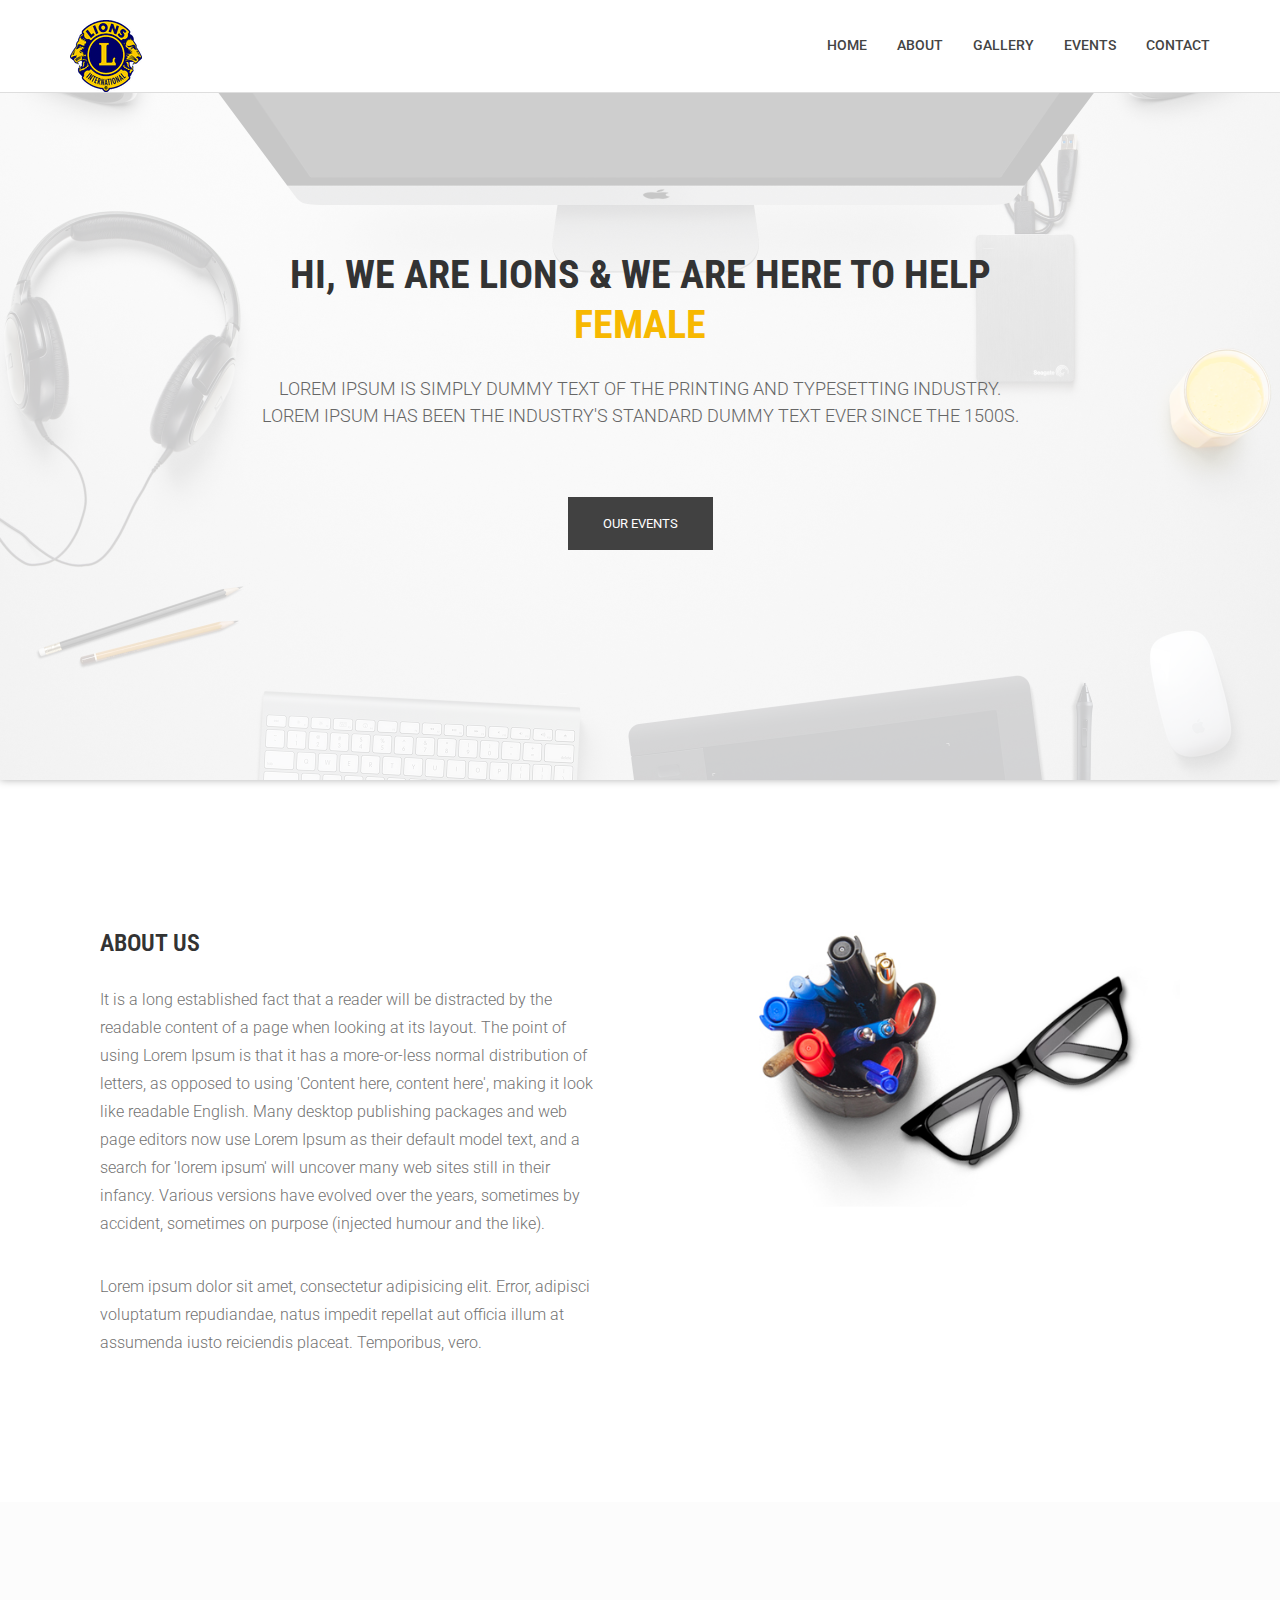
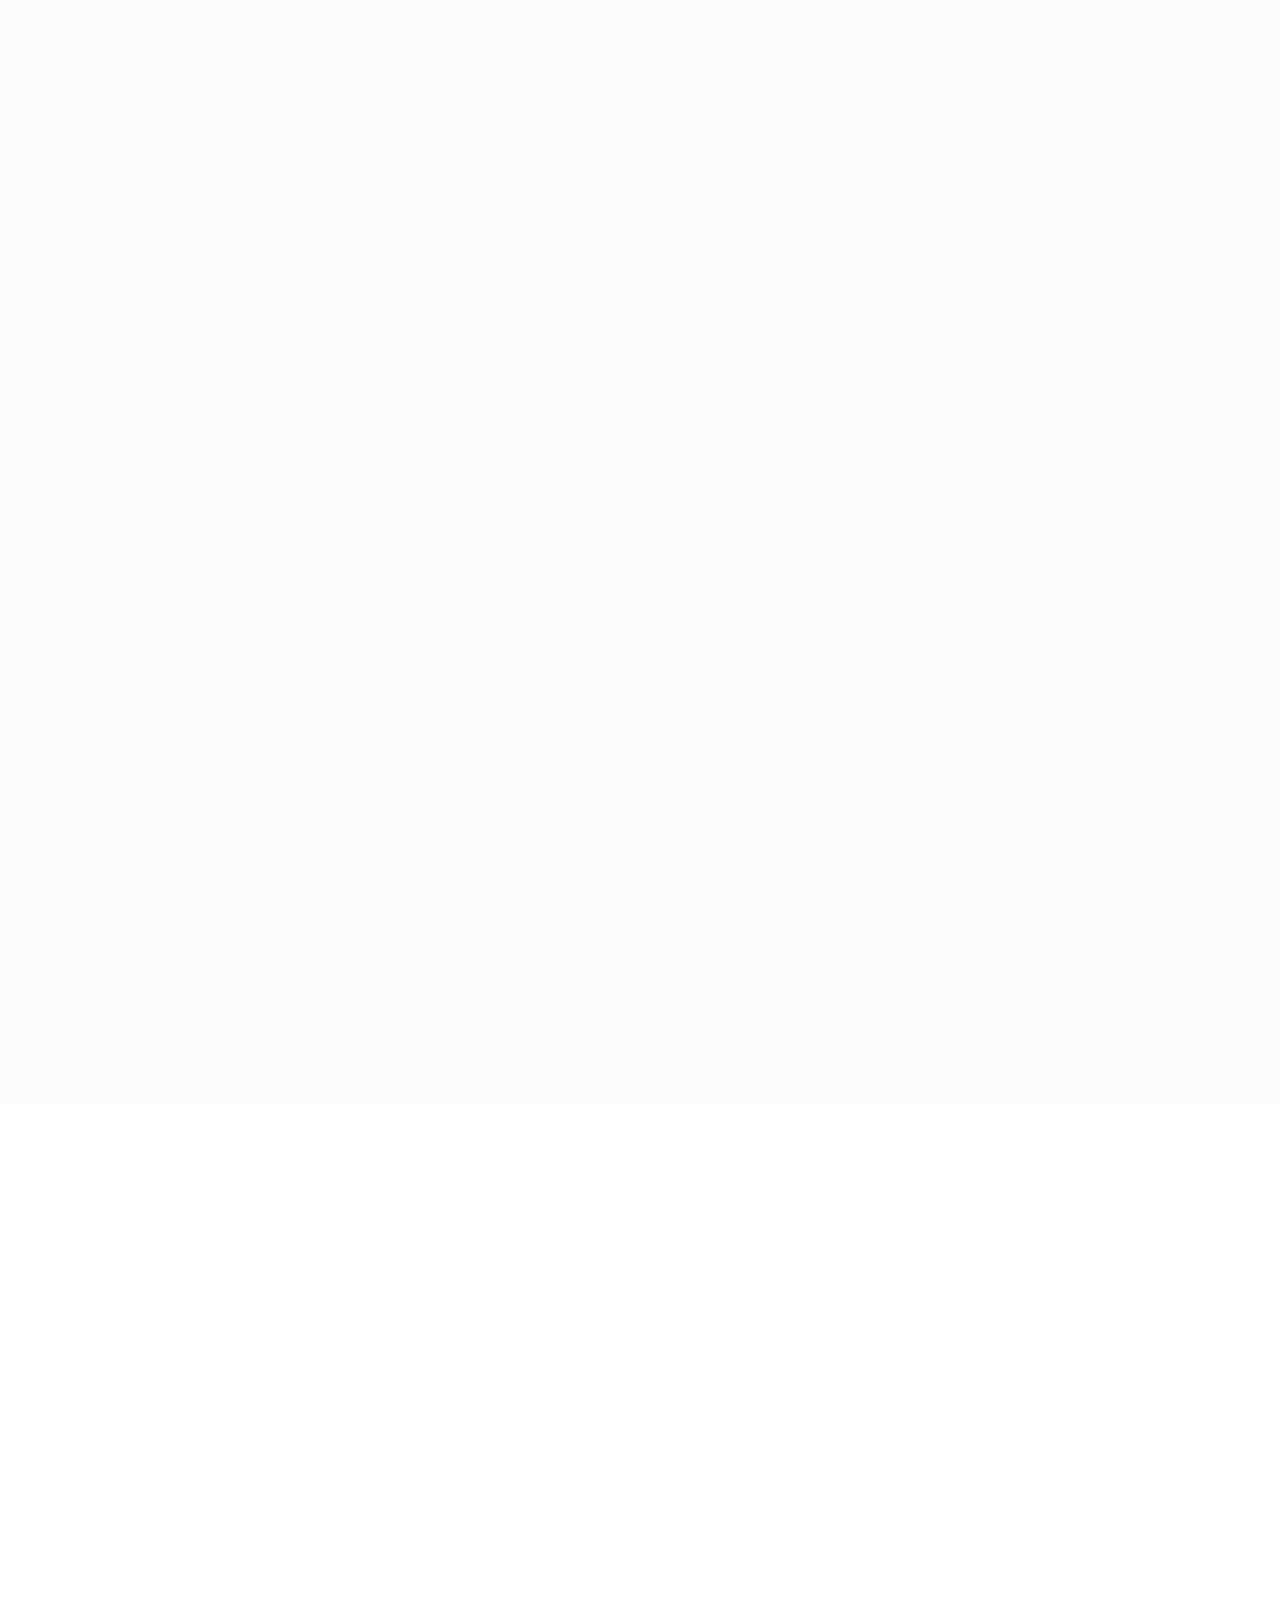
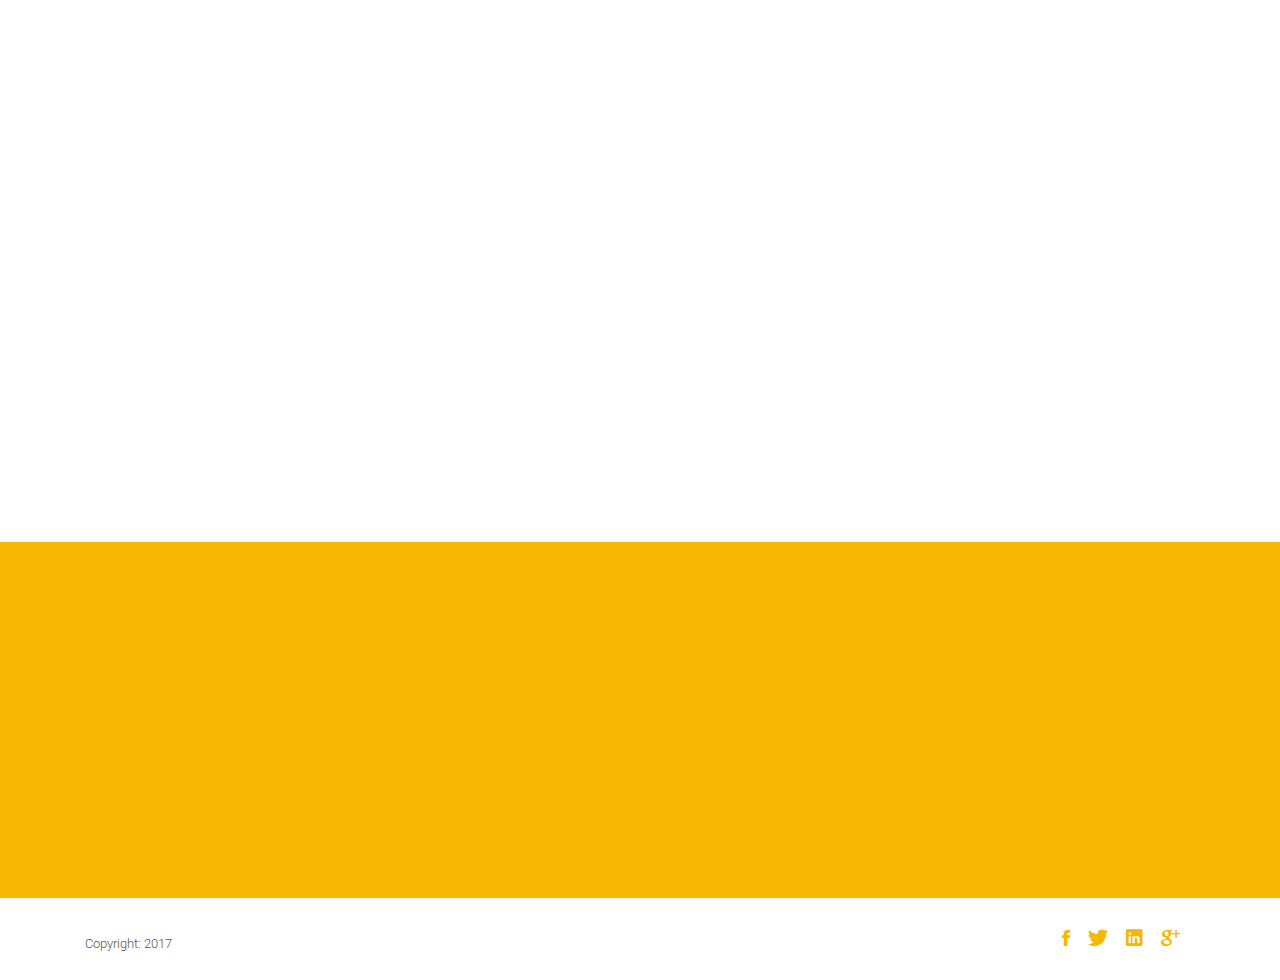
<file: index.html>
<!DOCTYPE html>
<html class="no-js">
<head>
	<!-- Basic Page Needs
	================================================== -->
	<meta charset="utf-8">
	<meta http-equiv="Content-Type" content="text/html; charset=utf-8">
	<link rel="icon" type="image/png" href="">
	<title>Lions International</title>
	<meta name="description" content="">
	<meta name="keywords" content="">
	<meta name="author" content="">
	<!-- Mobile Specific Metas
	================================================== -->
	<meta name="format-detection" content="telephone=no">
	<meta name="viewport" content="width=device-width, initial-scale=1">
	
	<!-- Template CSS Files
	================================================== -->
	<!-- Twitter Bootstrs CSS -->
	<link rel="stylesheet" href="css/bootstrap.min.css">
	<!-- Ionicons Fonts Css -->
	<link rel="stylesheet" href="css/ionicons.min.css">
	<!-- animate css -->
	<link rel="stylesheet" href="css/animate.css">
	<!-- Hero area slider css-->
	<link rel="stylesheet" href="css/slider.css">
	<!-- owl craousel css -->
	<link rel="stylesheet" href="css/owl.carousel.css">
	<link rel="stylesheet" href="css/owl.theme.css">
	<link rel="stylesheet" href="css/jquery.fancybox.css">
	<!-- template main css file -->
	<link rel="stylesheet" href="css/main.css">
	<!-- responsive css -->
	<link rel="stylesheet" href="css/responsive.css">


</head>
<body>
<!--
==================================================
Header Section Start
================================================== -->
<header id="top-bar" class="navbar-fixed-top animated-header">
	<div class="container">
		<div class="navbar-header">
			<!-- responsive nav button -->
			<button type="button" class="navbar-toggle" data-toggle="collapse" data-target=".navbar-collapse">
				<span class="sr-only">Toggle navigation</span>
				<span class="icon-bar"></span>
				<span class="icon-bar"></span>
				<span class="icon-bar"></span>
			</button>
			<!-- /responsive nav button -->
			
			<!-- logo -->
			<div class="navbar-brand">
				<a href="index.html">
					<img src="images/logo.png" alt="">
				</a>
			</div>
			<!-- /logo -->
		</div>
		<!-- main menu -->
		<nav class="collapse navbar-collapse navbar-right" role="navigation">
			<div class="main-menu">
				<ul class="nav navbar-nav navbar-right">
					<li>
						<a href="index.html">Home</a>
					</li>
					<li><a href="about.html">About</a></li>
					<li><a href="gallery.html">Gallery</a></li>
					<li><a href="event-details.html">Events</a></li>
					<li><a href="contact.html">Contact</a></li>
				</ul>
			</div>
		</nav>
		<!-- /main nav -->
	</div>
</header>

<!--
==================================================
Slider Section Start
================================================== -->
<section id="hero-area">
	<div class="container">
		<div class="row">
			<div class="col-md-12 text-center">
				<div class="block wow fadeInUp" data-wow-delay=".3s">
					
					<!-- Slider -->
					<section class="cd-intro">
						<h1 class="wow fadeInUp animated cd-headline slide" data-wow-delay=".4s">
							<span>HI, WE ARE LIONS & WE ARE HERE TO HELP</span><br>
							<span class="cd-words-wrapper">
                                    <b class="is-visible">FEMALE</b>
                                    <b>CHILD</b>
                                    <b>MAN</b>
                                </span>
						</h1>
					</section> <!-- cd-intro -->
					<!-- /.slider -->
					<h2 class="wow fadeInUp animated" data-wow-delay=".6s">
						Lorem Ipsum is simply dummy text of the printing and typesetting industry.<br>Lorem Ipsum has
						been the industry's standard dummy text ever since the 1500s.
					</h2>
					<a class="btn-lines dark light wow fadeInUp animated smooth-scroll btn btn-default btn-green"
					   data-wow-delay=".9s" href="#works" data-section="#works">OUR EVENTS</a>
				</div>
			</div>
		</div>
	</div>
</section><!--/#main-slider-->
<!--
==================================================
Slider Section Start
================================================== -->
<section id="about">
	<div class="container">
		<div class="row">
			<div class="col-md-6 col-sm-6">
				<div class="block wow fadeInLeft" data-wow-delay=".3s" data-wow-duration="500ms">
					<h2>
						ABOUT US
					</h2>
					<p>
						It is a long established fact that a reader will be distracted by the readable content of a page
						when looking at its layout. The point of using Lorem Ipsum is that it has a more-or-less normal
						distribution of letters, as opposed to using 'Content here, content here', making it look like
						readable English. Many desktop publishing packages and web page editors now use Lorem Ipsum as
						their default model text, and a search for 'lorem ipsum' will uncover many web sites still in
						their infancy. Various versions have evolved over the years, sometimes by accident, sometimes on
						purpose (injected humour and the like).
					</p>
					<p>
						Lorem ipsum dolor sit amet, consectetur adipisicing elit. Error, adipisci voluptatum
						repudiandae, natus impedit repellat aut officia illum at assumenda iusto reiciendis placeat.
						Temporibus, vero.
					</p>
				</div>
			
			</div>
			<div class="col-md-6 col-sm-6">
				<div class="block wow fadeInRight" data-wow-delay=".3s" data-wow-duration="500ms">
					<img src="images/about/about.jpg" alt="">
				</div>
			</div>
		</div>
	</div>
</section> <!-- /#about -->
<!--
==================================================
Event Section Start
================================================== -->
<section id="works" class="works">
	<div class="container">
		<div class="section-heading">
			<h1 class="title wow fadeInDown" data-wow-delay=".3s">Latest Events</h1>
			<p class="wow fadeInDown" data-wow-delay=".5s">
				Aliquam lobortis. Maecenas vestibulum mollis diam. Pellentesque auctor neque nec urna. Nulla sit amet
				est. Aenean posuere <br> tortor sed cursus feugiat, nunc augue blandit nunc, eu sollicitudin urna dolor
				sagittis lacus.
			</p>
		</div>
		<div class="row">
			<div class="col-sm-4 col-xs-12">
				<figure class="wow fadeInLeft animated portfolio-item" data-wow-duration="500ms" data-wow-delay="0ms">
					<div class="img-wrapper">
						<img src="images/portfolio/item-1.jpg" class="img-responsive" alt="this is a title">
						<div class="overlay">
							<div class="buttons">
								<a target="_blank" href="single-recentEvent.html">Details</a>
							</div>
						</div>
					</div>
					<figcaption>
						<h4>
							<a href="#">
								Dew Drop
							</a>
						</h4>
						<p>
							Redesigne UI Concept
						</p>
					</figcaption>
				</figure>
			</div>
			<div class="col-sm-4 col-xs-12">
				<figure class="wow fadeInLeft animated" data-wow-duration="500ms" data-wow-delay="300ms">
					<div class="img-wrapper">
						<img src="images/portfolio/item-2.jpg" class="img-responsive" alt="this is a title">
						<div class="overlay">
							<div class="buttons">
								<a target="_blank" href="single-recentEvent.html">Details</a>
							</div>
						</div>
					</div>
					<figcaption>
						<h4>
							<a href="#">
								Bottle Mockup
							</a>
						</h4>
						<p>
							Lorem ipsum dolor sit.
						</p>
					</figcaption>
				</figure>
			</div>
			<div class="col-sm-4 col-xs-12">
				<figure class="wow fadeInLeft animated" data-wow-duration="500ms" data-wow-delay="300ms">
					<div class="img-wrapper">
						<img src="images/portfolio/item-3.jpg" class="img-responsive" alt="">
						<div class="overlay">
							<div class="buttons">
								<a target="_blank" href="single-recentEvent.html">Details</a>
							</div>
						</div>
					</div>
					<figcaption>
						<h4>
							<a href="#">
								Table Design
							</a>
						</h4>
						<p>
							Lorem ipsum dolor sit amet.
						</p>
					</figcaption>
				</figure>
			</div>
			<div class="col-sm-4 col-xs-12">
				<figure class="wow fadeInLeft animated" data-wow-duration="500ms" data-wow-delay="600ms">
					<div class="img-wrapper">
						<img src="images/portfolio/item-4.jpg" class="img-responsive" alt="">
						<div class="overlay">
							<div class="buttons">
								<a target="_blank" href="single-recentEvent.html">Details</a>
							</div>
						</div>
					</div>
					<figcaption>
						<h4>
							<a href="#">
								Make Up elements
							</a>
						</h4>
						<p>
							Lorem ipsum dolor.
						</p>
					</figcaption>
				</figure>
			</div>
			<div class="col-sm-4 col-xs-12">
				<figure class="wow fadeInLeft animated" data-wow-duration="500ms" data-wow-delay="900ms">
					<div class="img-wrapper">
						<img src="images/portfolio/item-5.jpg" class="img-responsive" alt="">
						<div class="overlay">
							<div class="buttons">
								<a target="_blank" href="single-recentEvent.html">Details</a>
							</div>
						</div>
					</div>
					<figcaption>
						<h4>
							<a href="#">
								Shoping Bag Concept
							</a>
						</h4>
						<p>
							Lorem ipsum dolor.
						</p>
					</figcaption>
				</figure>
			</div>
			<div class="col-sm-4 col-xs-12">
				<figure class="wow fadeInLeft animated" data-wow-duration="500ms" data-wow-delay="1200ms">
					<div class="img-wrapper">
						<img src="images/portfolio/item-6.jpg" class="img-responsive" alt="">
						<div class="overlay">
							<div class="buttons">
								<a target="_blank" href="single-recentEvent.html">Details</a>
							</div>
						</div>
					</div>
					<figcaption>
						<h4>
							<a href="#">
								Caramel Bottle
							</a>
						</h4>
						<p>
							Lorem ipsum dolor.
						</p>
					</figcaption>
				</figure>
			</div>
		</div>
	</div>
</section> <!-- #works -->
<!--
==================================================
Portfolio Section Start
================================================== -->
<section id="feature">
	<div class="container">
		<div class="section-heading">
			<h1 class="title wow fadeInDown" data-wow-delay=".3s">Our Gallery</h1>
			<p class="wow fadeInDown" data-wow-delay=".5s">
				Lorem ipsum dolor sit amet, consectetur adipisicing elit. Sed,<br> quasi dolores numquam dolor vero ex,
				tempora commodi repellendus quod laborum.
			</p>
		</div>
		<div class="row">
			<div class="col-sm-4 col-xs-12">
				<figure class="wow fadeInLeft animated portfolio-item" data-wow-duration="500ms" data-wow-delay="0ms">
					<div class="img-wrapper">
						<img src="images/portfolio/item-1.jpg" class="img-responsive" alt="this is a title">
						<div class="overlay">
							<div class="buttons">
								<a rel="gallery" class="fancybox" href="images/portfolio/item-4.jpg">Demo</a>
							</div>
						</div>
					</div>
				</figure>
			</div>
			<div class="col-sm-4 col-xs-12">
				<figure class="wow fadeInLeft animated" data-wow-duration="500ms" data-wow-delay="300ms">
					<div class="img-wrapper">
						<img src="images/portfolio/item-2.jpg" class="img-responsive" alt="this is a title">
						<div class="overlay">
							<div class="buttons">
								<a rel="gallery" class="fancybox" href="images/portfolio/item-4.jpg">Demo</a>
							</div>
						</div>
					</div>
				</figure>
			</div>
			<div class="col-sm-4 col-xs-12">
				<figure class="wow fadeInLeft animated" data-wow-duration="500ms" data-wow-delay="300ms">
					<div class="img-wrapper">
						<img src="images/portfolio/item-3.jpg" class="img-responsive" alt="">
						<div class="overlay">
							<div class="buttons">
								<a rel="gallery" class="fancybox" href="images/portfolio/item-4.jpg">Demo</a>
							</div>
						</div>
					</div>
				</figure>
			</div>
			<div class="col-sm-4 col-xs-12">
				<figure class="wow fadeInLeft animated" data-wow-duration="500ms" data-wow-delay="600ms">
					<div class="img-wrapper">
						<img src="images/portfolio/item-4.jpg" class="img-responsive" alt="">
						<div class="overlay">
							<div class="buttons">
								<a rel="gallery" class="fancybox" href="images/portfolio/item-4.jpg">Demo</a>
							</div>
						</div>
					</div>
				</figure>
			</div>
			<div class="col-sm-4 col-xs-12">
				<figure class="wow fadeInLeft animated" data-wow-duration="500ms" data-wow-delay="900ms">
					<div class="img-wrapper">
						<img src="images/portfolio/item-5.jpg" class="img-responsive" alt="">
						<div class="overlay">
							<div class="buttons">
								<a rel="gallery" class="fancybox" href="images/portfolio/item-4.jpg">Demo</a>
							</div>
						</div>
					</div>
				</figure>
			</div>
			<div class="col-sm-4 col-xs-12">
				<figure class="wow fadeInLeft animated" data-wow-duration="500ms" data-wow-delay="1200ms">
					<div class="img-wrapper">
						<img src="images/portfolio/item-6.jpg" class="img-responsive" alt="">
						<div class="overlay">
							<div class="buttons">
								<a rel="gallery" class="fancybox" href="images/portfolio/item-4.jpg">Demo</a>
							</div>
						</div>
					</div>
				</figure>
			</div>
		</div>
	</div>
</section> <!-- /#feature -->

<!--
==================================================
Call To Action Section Start
================================================== -->
<section id="call-to-action">
	<div class="container">
		<div class="row">
			<div class="col-md-12">
				<div class="block">
					<h2 class="title wow fadeInDown" data-wow-delay=".3s" data-wow-duration="500ms">NEED HELP ?</h1>
						<p class="wow fadeInDown" data-wow-delay=".5s" data-wow-duration="500ms">Lorem ipsum dolor sit
							amet, consectetur adipisicing elit. Nobis,<br>possimus commodi, fugiat magnam temporibus
							vero magni recusandae? Dolore, maxime praesentium.</p>
						<a href="contact.html" class="btn btn-default btn-contact wow fadeInDown" data-wow-delay=".7s"
						   data-wow-duration="500ms">Contact With Us</a>
				</div>
			</div>
		
		</div>
	</div>
</section>
<!--
==================================================
Footer Section Start
================================================== -->
<footer id="footer">
	<div class="container">
		<div class="col-md-8">
			<p class="copyright">Copyright: <span>2017</span></p>
		</div>
		<div class="col-md-4">
			<!-- Social Media -->
			<ul class="social">
				<li>
					<a href="" class="Facebook">
						<i class="ion-social-facebook"></i>
					</a>
				</li>
				<li>
					<a href="" class="Twitter">
						<i class="ion-social-twitter"></i>
					</a>
				</li>
				<li>
					<a href="#" class="Linkedin">
						<i class="ion-social-linkedin"></i>
					</a>
				</li>
				<li>
					<a href="" class="Google Plus">
						<i class="ion-social-googleplus"></i>
					</a>
				</li>
			</ul>
		</div>
	</div>
</footer> <!-- /#footer -->

<!-- Template Javascript Files
   ================================================== -->
<!-- modernizr js -->
<script src="js/vendor/modernizr-2.6.2.min.js"></script>
<!-- jquery -->
<script src="//ajax.googleapis.com/ajax/libs/jquery/1.10.2/jquery.min.js"></script>
<!-- owl carouserl js -->
<script src="js/owl.carousel.min.js"></script>
<!-- bootstrap js -->

<script src="js/bootstrap.min.js"></script>
<!-- wow js -->
<script src="js/wow.min.js"></script>
<!-- slider js -->
<script src="js/slider.js"></script>
<script src="js/jquery.fancybox.js"></script>
<!-- template main js -->
<script src="js/main.js"></script>
</body>
</html>
</file>
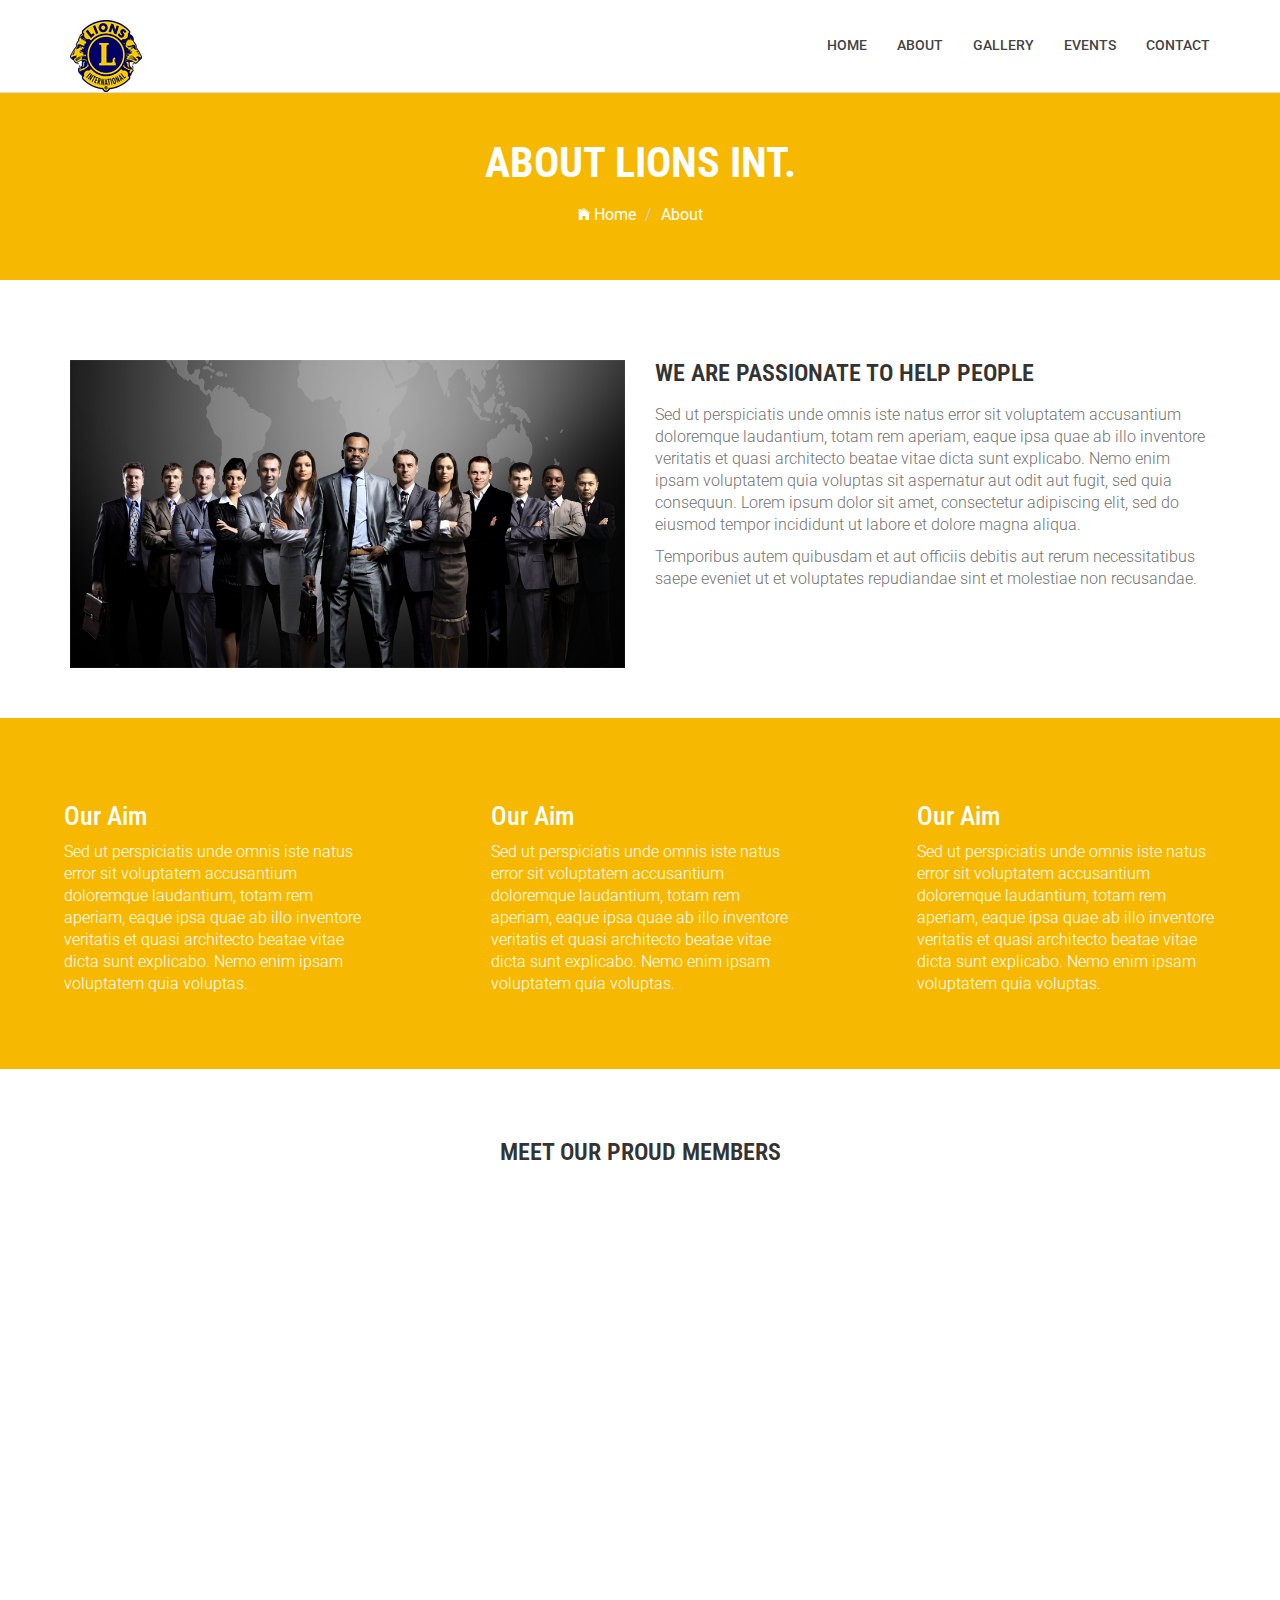
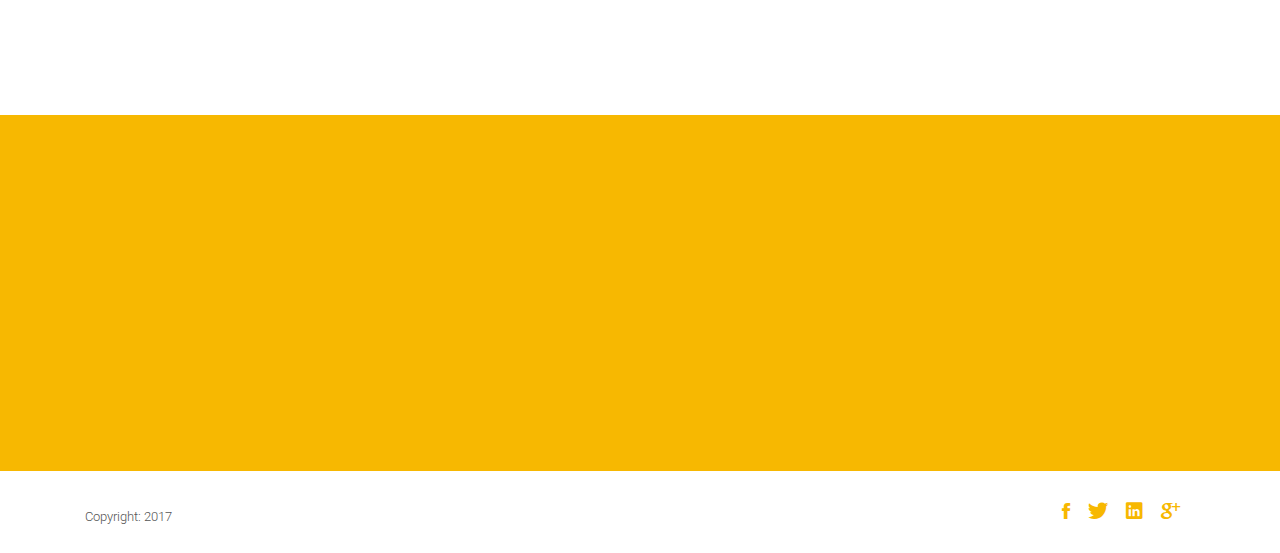
<file: about.html>
<!DOCTYPE html>
<html class="no-js">
<head>
	<!-- Basic Page Needs
	 ================================================== -->
	<meta charset="utf-8">
	<meta http-equiv="Content-Type" content="text/html; charset=utf-8">
	<link rel="icon" type="image/png" href="images/favicon.png">
	<title>Lions International</title>
	<meta name="description" content="">
	<meta name="keywords" content="">
	<meta name="author" content="">
	<!-- Mobile Specific Metas
	================================================== -->
	<meta name="format-detection" content="telephone=no">
	<meta name="viewport" content="width=device-width, initial-scale=1">
	
	<!-- Template CSS Files
	================================================== -->
	<!-- Twitter Bootstrs CSS -->
	<link rel="stylesheet" href="css/bootstrap.min.css">
	<!-- Ionicons Fonts Css -->
	<link rel="stylesheet" href="css/ionicons.min.css">
	<!-- animate css -->
	<link rel="stylesheet" href="css/animate.css">
	<!-- Hero area slider css-->
	<link rel="stylesheet" href="css/slider.css">
	<!-- owl craousel css -->
	<link rel="stylesheet" href="css/owl.carousel.css">
	<link rel="stylesheet" href="css/owl.theme.css">
	<link rel="stylesheet" href="css/jquery.fancybox.css">
	<!-- template main css file -->
	<link rel="stylesheet" href="css/main.css">
	<!-- responsive css -->
	<link rel="stylesheet" href="css/responsive.css">

</head>
<body>
<!--
==================================================
Header Section Start
================================================== -->

<header id="top-bar" class="navbar-fixed-top animated-header">
	<div class="container">
		<div class="navbar-header">
			<!-- responsive nav button -->
			<button type="button" class="navbar-toggle" data-toggle="collapse" data-target=".navbar-collapse">
				<span class="sr-only">Toggle navigation</span>
				<span class="icon-bar"></span>
				<span class="icon-bar"></span>
				<span class="icon-bar"></span>
			</button>
			<!-- /responsive nav button -->
			
			<!-- logo -->
			<div class="navbar-brand">
				<a href="index.html">
					<img src="images/logo.png" alt="">
				</a>
			</div>
			<!-- /logo -->
		</div>
		<!-- main menu -->
		<nav class="collapse navbar-collapse navbar-right" role="navigation">
			<div class="main-menu">
				<ul class="nav navbar-nav navbar-right">
					<li>
						<a href="index.html">Home</a>
					</li>
					<li><a href="about.html">About</a></li>
					<li><a href="gallery.html">Gallery</a></li>
					<li><a href="event-details.html">Events</a></li>
					<li><a href="contact.html">Contact</a></li>
				</ul>
			</div>
		</nav>
		<!-- /main nav -->
	</div>
</header>


<!--
==================================================
	Global Page Section Start
================================================== -->
<section class="global-page-header">
	<div class="container">
		<div class="row">
			<div class="col-md-12">
				<div class="block">
					<h2>About Lions Int.</h2>
					<ol class="breadcrumb">
						<li>
							<a href="index.html">
								<i class="ion-ios-home"></i>
								Home
							</a>
						</li>
						<li class="active">About</li>
					</ol>
				</div>
			</div>
		</div>
	</div>
</section>

<!--
==================================================
	Company Description Section Start
================================================== -->
<section class="company-description">
	<div class="container">
		<div class="row">
			<div class="col-md-6 wow fadeInLeft" data-wow-delay=".3s">
				<img src="images/about/about-company.jpg" alt="" class="img-responsive">
			</div>
			<div class="col-md-6">
				<div class="block">
					<h3 class="subtitle wow fadeInUp" data-wow-delay=".3s" data-wow-duration="500ms">We are passionate
						to help people</h3>
					<p class="wow fadeInUp" data-wow-delay=".5s" data-wow-duration="500ms">
						Sed ut perspiciatis unde omnis iste natus error sit voluptatem accusantium doloremque
						laudantium, totam rem aperiam, eaque ipsa quae ab illo inventore veritatis et quasi architecto
						beatae vitae dicta sunt explicabo. Nemo enim ipsam voluptatem quia voluptas sit aspernatur aut
						odit aut fugit, sed quia consequun. Lorem ipsum dolor sit amet, consectetur adipiscing elit, sed
						do eiusmod tempor incididunt ut labore et dolore magna aliqua.
					</p>
					<p class="wow fadeInUp" data-wow-delay=".7s" data-wow-duration="500ms">
						Temporibus autem quibusdam et aut officiis debitis aut rerum necessitatibus saepe eveniet ut et
						voluptates repudiandae sint et molestiae non recusandae.
					</p>
				</div>
			</div>
		</div>
	</div>
</section>


<!--
==================================================
	Company Feature Section Start
================================================== -->
<section class="about-feature clearfix">
	<div class="container-fluid">
		<div class="row">
			<div class="block about-feature-1 wow fadeInDown" data-wow-duration="500ms" data-wow-delay=".3s">
				<h2>
					Our Aim
				</h2>
				<p>
					Sed ut perspiciatis unde omnis iste natus error sit voluptatem accusantium doloremque laudantium,
					totam rem aperiam, eaque ipsa quae ab illo inventore veritatis et quasi architecto beatae vitae
					dicta sunt explicabo. Nemo enim ipsam voluptatem quia voluptas.
				</p>
			</div>
			<div class="block about-feature-2 wow fadeInDown" data-wow-duration="500ms" data-wow-delay=".5s">
				<h2 class="item_title">
					Our Aim
				</h2>
				<p>
					Sed ut perspiciatis unde omnis iste natus error sit voluptatem accusantium doloremque laudantium,
					totam rem aperiam, eaque ipsa quae ab illo inventore veritatis et quasi architecto beatae vitae
					dicta sunt explicabo. Nemo enim ipsam voluptatem quia voluptas.
				</p>
			</div>
			<div class="block about-feature-3 wow fadeInDown" data-wow-duration="500ms" data-wow-delay=".7s">
				<h2 class="item_title">
					Our Aim
				</h2>
				<p>
					Sed ut perspiciatis unde omnis iste natus error sit voluptatem accusantium doloremque laudantium,
					totam rem aperiam, eaque ipsa quae ab illo inventore veritatis et quasi architecto beatae vitae
					dicta sunt explicabo. Nemo enim ipsam voluptatem quia voluptas.
				</p>
			</div>
		</div>
	</div>
</section>


<!--
==================================================
	Team Section Start
================================================== -->
<section id="team">
	<div class="container">
		<div class="row">
			<h2 class="subtitle text-center">Meet Our Proud Members</h2>
			<div class="col-md-3">
				<div class="team-member wow fadeInLeft" data-wow-duration="500ms" data-wow-delay=".3s">
					<div class="team-img">
						<img src="images/team/team-1.jpg" class="team-pic" alt="">
					</div>
					<h3 class="team_name">Jonathon Andrew</h3>
					<p class="team_designation">CEO, Project Manager</p>
					<p class="team_text">Lorem ipsum dolor sit amet, consectetur adipisicing elit, sed do eiusmod tempor
						incididunt ut labore et dolore </p>
					<p class="social-icons">
						<a href="#" class="facebook" target="_blank"><i class="ion-social-facebook-outline"></i></a>
						<a href="#" target="_blank"><i class="ion-social-twitter-outline"></i></a>
						<a href="#" target="_blank"><i class="ion-social-linkedin-outline"></i></a>
						<a href="#" target="_blank"><i class="ion-social-googleplus-outline"></i></a>
					</p>
				</div>
			</div>
			<div class="col-md-3">
				<div class="team-member wow fadeInLeft" data-wow-duration="500ms" data-wow-delay=".5s">
					<div class="team-img">
						<img src="images/team/team-2.jpg" class="team-pic" alt="">
					</div>
					<h3 class="team_name">Jesmin Martina</h3>
					<p class="team_designation">CEO, Project Manager</p>
					<p class="team_text">Lorem ipsum dolor sit amet, consectetur adipisicing elit, sed do eiusmod tempor
						incididunt ut labore et dolore .</p>
					<p class="social-icons">
						<a href="#" class="facebook" target="_blank"><i class="ion-social-facebook-outline"></i></a>
						<a href="#" target="_blank"><i class="ion-social-twitter-outline"></i></a>
						<a href="#" target="_blank"><i class="ion-social-linkedin-outline"></i></a>
						<a href="#" target="_blank"><i class="ion-social-googleplus-outline"></i></a>
					</p>
				</div>
			</div>
			<div class="col-md-3">
				<div class="team-member wow fadeInLeft" data-wow-duration="500ms" data-wow-delay=".7s">
					<div class="team-img">
						<img src="images/team/team-3.jpg" class="team-pic" alt="">
					</div>
					<h3 class="team_name">Deu John</h3>
					<p class="team_designation">CEO, Project Manager</p>
					<p class="team_text">Lorem ipsum dolor sit amet, consectetur adipisicing elit, sed do eiusmod tempor
						incididunt ut labore et dolore .</p>
					<p class="social-icons">
						<a href="#" class="facebook" target="_blank"><i class="ion-social-facebook-outline"></i></a>
						<a href="#" target="_blank"><i class="ion-social-twitter-outline"></i></a>
						<a href="#" target="_blank"><i class="ion-social-linkedin-outline"></i></a>
						<a href="#" target="_blank"><i class="ion-social-googleplus-outline"></i></a>
					</p>
				</div>
			</div>
			<div class="col-md-3">
				<div class="team-member wow fadeInLeft" data-wow-duration="500ms" data-wow-delay=".9s">
					<div class="team-img">
						<img src="images/team/team-4.jpg" class="team-pic" alt="">
					</div>
					<h3 class="team_name">Anderson Martin</h3>
					<p class="team_designation">CEO, Project Manager</p>
					<p class="team_text">Lorem ipsum dolor sit amet, consectetur adipisicing elit, sed do eiusmod tempor
						incididunt ut labore et dolore .</p>
					<p class="social-icons">
						<a href="#" class="facebook" target="_blank"><i class="ion-social-facebook-outline"></i></a>
						<a href="#" target="_blank"><i class="ion-social-twitter-outline"></i></a>
						<a href="#" target="_blank"><i class="ion-social-linkedin-outline"></i></a>
						<a href="#" target="_blank"><i class="ion-social-googleplus-outline"></i></a>
					</p>
				</div>
			</div>
		</div>
	</div>
</section>

<!--
  ==================================================
  Call To Action Section Start
  ================================================== -->
<section id="call-to-action">
	<div class="container">
		<div class="row">
			<div class="col-md-12">
				<div class="block">
					<h2 class="title wow fadeInDown" data-wow-delay=".3s" data-wow-duration="500ms">NEED HELP ?</h1>
						<p class="wow fadeInDown" data-wow-delay=".5s" data-wow-duration="500ms">Lorem ipsum dolor sit
							amet, consectetur adipisicing elit. Nobis,<br>possimus commodi, fugiat magnam temporibus
							vero magni recusandae? Dolore, maxime praesentium.</p>
						<a href="contact.html" class="btn btn-default btn-contact wow fadeInDown" data-wow-delay=".7s"
						   data-wow-duration="500ms">Contact With Us</a>
				</div>
			</div>
		
		</div>
	</div>
</section>
<!--
==================================================
Footer Section Start
================================================== -->
<footer id="footer">
	<div class="container">
		<div class="col-md-8">
			<p class="copyright">Copyright: <span>2017</span></p>
		</div>
		<div class="col-md-4">
			<!-- Social Media -->
			<ul class="social">
				<li>
					<a href="" class="Facebook">
						<i class="ion-social-facebook"></i>
					</a>
				</li>
				<li>
					<a href="" class="Twitter">
						<i class="ion-social-twitter"></i>
					</a>
				</li>
				<li>
					<a href="#" class="Linkedin">
						<i class="ion-social-linkedin"></i>
					</a>
				</li>
				<li>
					<a href="" class="Google Plus">
						<i class="ion-social-googleplus"></i>
					</a>
				</li>
			</ul>
		</div>
	</div>
</footer> <!-- /#footer -->

<!-- Template Javascript Files
   ================================================== -->
<!-- modernizr js -->
<script src="js/vendor/modernizr-2.6.2.min.js"></script>
<!-- jquery -->
<script src="//ajax.googleapis.com/ajax/libs/jquery/1.10.2/jquery.min.js"></script>
<!-- owl carouserl js -->
<script src="js/owl.carousel.min.js"></script>
<!-- bootstrap js -->

<script src="js/bootstrap.min.js"></script>
<!-- wow js -->
<script src="js/wow.min.js"></script>
<!-- slider js -->
<script src="js/slider.js"></script>
<script src="js/jquery.fancybox.js"></script>
<!-- template main js -->
<script src="js/main.js"></script>

</body>
</html>
</file>
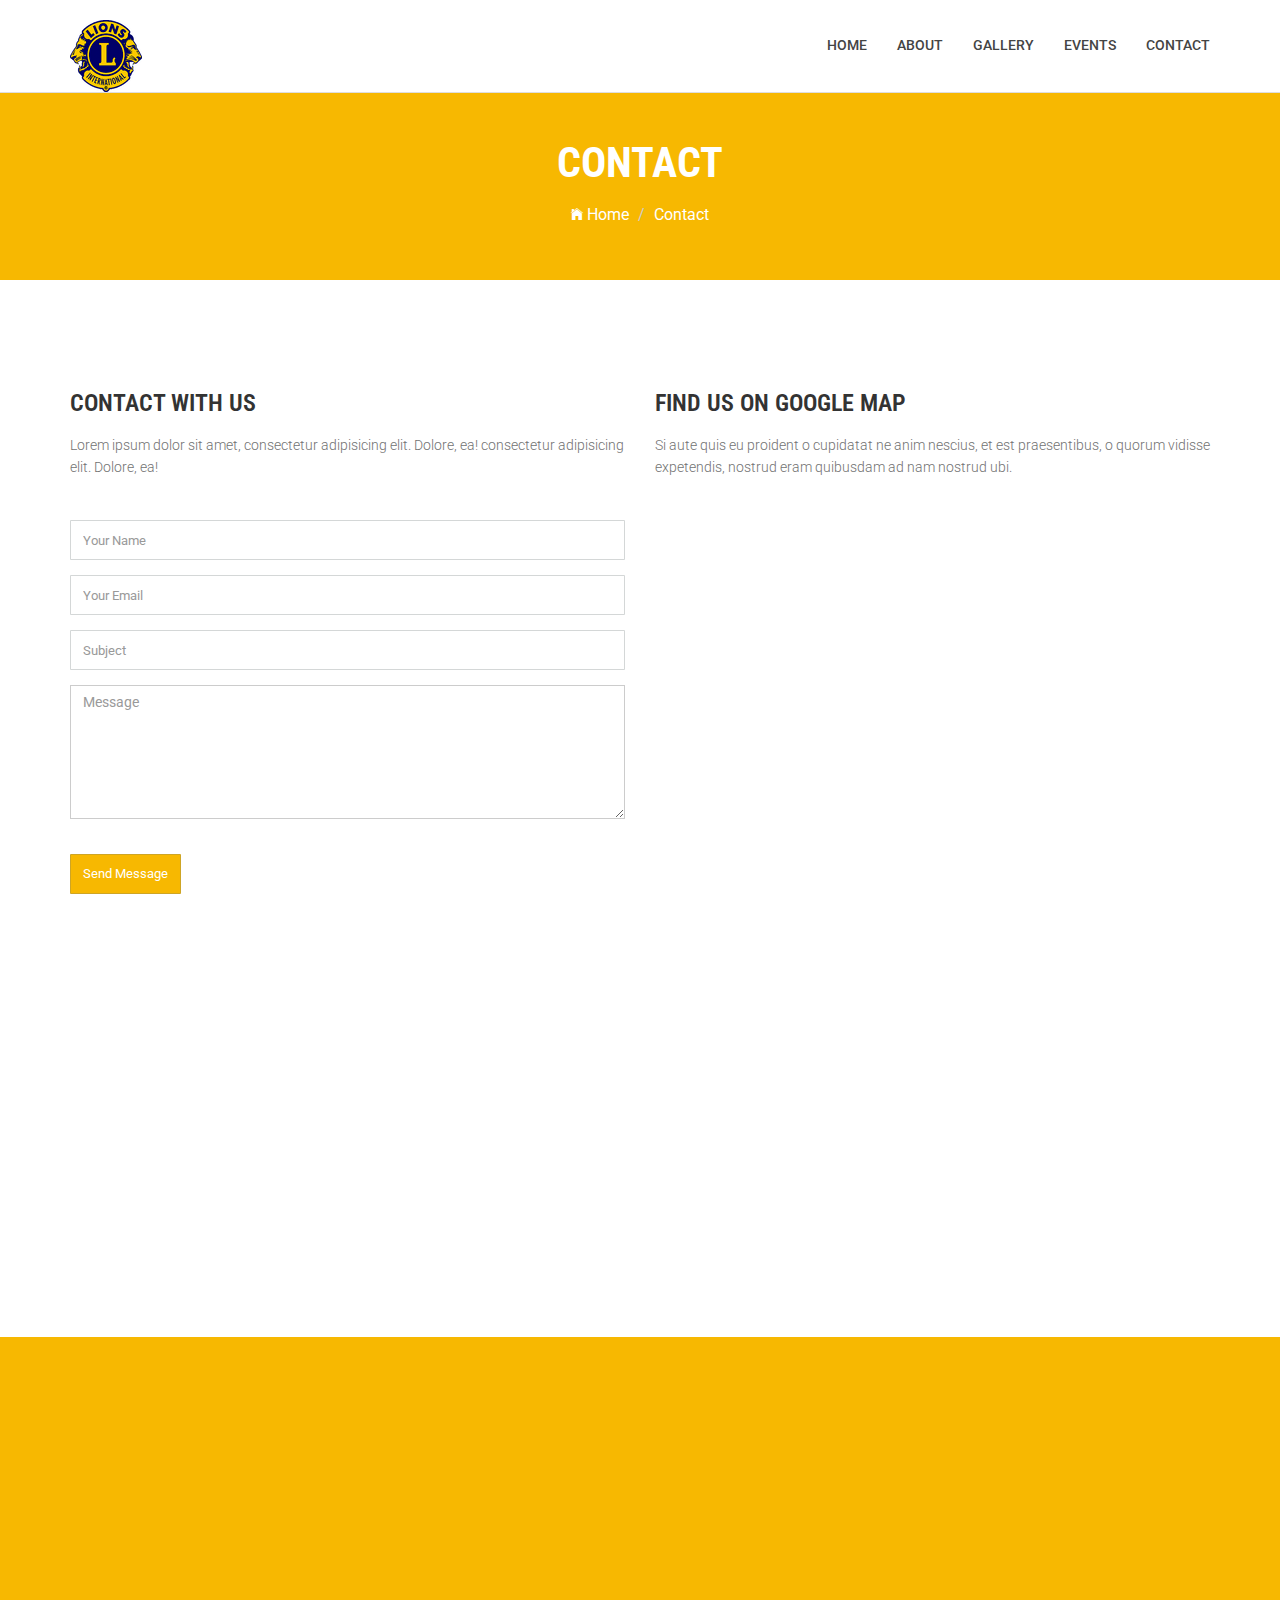
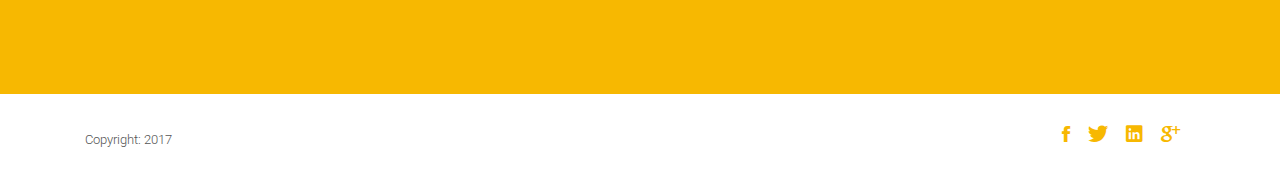
<file: contact.html>
<!DOCTYPE html>
<html class="no-js">
<head>
	<!-- Basic Page Needs
	================================================== -->
	<meta charset="utf-8">
	<meta http-equiv="Content-Type" content="text/html; charset=utf-8">
	<link rel="icon" type="image/png" href="images/favicon.png">
	<title>Lions International</title>
	<meta name="description" content="">
	<meta name="keywords" content="">
	<meta name="author" content="">
	<!-- Mobile Specific Metas
	================================================== -->
	<meta name="format-detection" content="telephone=no">
	<meta name="viewport" content="width=device-width, initial-scale=1">
	
	<!-- Template CSS Files
	================================================== -->
	<!-- Twitter Bootstrs CSS -->
	<link rel="stylesheet" href="css/bootstrap.min.css">
	<!-- Ionicons Fonts Css -->
	<link rel="stylesheet" href="css/ionicons.min.css">
	<!-- animate css -->
	<link rel="stylesheet" href="css/animate.css">
	<!-- Hero area slider css-->
	<link rel="stylesheet" href="css/slider.css">
	<!-- owl craousel css -->
	<link rel="stylesheet" href="css/owl.carousel.css">
	<link rel="stylesheet" href="css/owl.theme.css">
	<link rel="stylesheet" href="css/jquery.fancybox.css">
	<!-- template main css file -->
	<link rel="stylesheet" href="css/main.css">
	<!-- responsive css -->
	<link rel="stylesheet" href="css/responsive.css">

</head>
<body>
<!--
==================================================
Header Section Start
================================================== -->
<header id="top-bar" class="navbar-fixed-top animated-header">
	<div class="container">
		<div class="navbar-header">
			<!-- responsive nav button -->
			<button type="button" class="navbar-toggle" data-toggle="collapse" data-target=".navbar-collapse">
				<span class="sr-only">Toggle navigation</span>
				<span class="icon-bar"></span>
				<span class="icon-bar"></span>
				<span class="icon-bar"></span>
			</button>
			<!-- /responsive nav button -->
			
			<!-- logo -->
			<div class="navbar-brand">
				<a href="index.html">
					<img src="images/logo.png" alt="">
				</a>
			</div>
			<!-- /logo -->
		</div>
		<!-- main menu -->
		<nav class="collapse navbar-collapse navbar-right" role="navigation">
			<div class="main-menu">
				<ul class="nav navbar-nav navbar-right">
					<li>
						<a href="index.html">Home</a>
					</li>
					<li><a href="about.html">About</a></li>
					<li><a href="gallery.html">Gallery</a></li>
					<li><a href="event-details.html">Events</a></li>
					<li><a href="contact.html">Contact</a></li>
				</ul>
			</div>
		</nav>
		<!-- /main nav -->
	</div>
</header>

<!--
==================================================
	Global Page Section Start
================================================== -->
<section class="global-page-header">
	<div class="container">
		<div class="row">
			<div class="col-md-12">
				<div class="block">
					<h2>Contact</h2>
					<ol class="breadcrumb">
						<li>
							<a href="index.html">
								<i class="ion-ios-home"></i>
								Home
							</a>
						</li>
						<li class="active">Contact</li>
					</ol>
				</div>
			</div>
		</div>
	</div>
</section><!--/#page-header-->


<!--
==================================================
	Contact Section Start
================================================== -->
<section id="contact-section">
	<div class="container">
		<div class="row">
			<div class="col-md-6">
				<div class="block">
					<h2 class="subtitle wow fadeInDown" data-wow-duration="500ms" data-wow-delay=".3s">Contact With
						Us</h2>
					<p class="subtitle-des wow fadeInDown" data-wow-duration="500ms" data-wow-delay=".5s">
						Lorem ipsum dolor sit amet, consectetur adipisicing elit. Dolore, ea!
						consectetur adipisicing elit. Dolore, ea!
					</p>
					<div class="contact-form">
						<form id="contact-form" method="post" action="" role="form">
							
							<div class="form-group wow fadeInDown" data-wow-duration="500ms" data-wow-delay=".6s">
								<input type="text" placeholder="Your Name" class="form-control" name="name" id="name">
							</div>
							
							<div class="form-group wow fadeInDown" data-wow-duration="500ms" data-wow-delay=".8s">
								<input type="email" placeholder="Your Email" class="form-control" name="email"
									   id="email">
							</div>
							
							<div class="form-group wow fadeInDown" data-wow-duration="500ms" data-wow-delay="1s">
								<input type="text" placeholder="Subject" class="form-control" name="subject"
									   id="subject">
							</div>
							
							<div class="form-group wow fadeInDown" data-wow-duration="500ms" data-wow-delay="1.2s">
								<textarea rows="6" placeholder="Message" class="form-control" name="message"
										  id="message"></textarea>
							</div>
							
							
							<div id="submit" class="wow fadeInDown" data-wow-duration="500ms" data-wow-delay="1.4s">
								<input type="submit" id="contact-submit" class="btn btn-default btn-send"
									   value="Send Message">
							</div>
						</form>
					</div>
				</div>
			</div>
			<div class="col-md-6">
				<div class="map-area">
					<h2 class="subtitle  wow fadeInDown" data-wow-duration="500ms" data-wow-delay=".3s">Find Us on
						Google Map</h2>
					<p class="subtitle-des wow fadeInDown" data-wow-duration="500ms" data-wow-delay=".5s">
						Si aute quis eu proident o cupidatat ne anim nescius, et est praesentibus, o quorum vidisse
						expetendis, nostrud eram quibusdam ad nam nostrud ubi.
					
					</p>
					<div class="map">
						<iframe width="600" height="450" frameborder="0" style="border:0"
								src="https://www.google.com/maps/embed/v1/place?q=sylhet&key=AIzaSyAeCnce46KyAB7l7o8eSUL3kQzRU-HL_4k"
								allowfullscreen></iframe>
					
					</div>
				</div>
			</div>
		</div>
		<div class="row address-details">
			<div class="col-md-4">
				<div class="address wow fadeInLeft" data-wow-duration="500ms" data-wow-delay=".5s">
					<i class="ion-ios-location-outline"></i>
					<h5>125 , Sylhet <br>Sylhet,Bangladesh</h5>
				</div>
			</div>
			<div class="col-md-4">
				<div class="email wow fadeInLeft" data-wow-duration="500ms" data-wow-delay=".7s">
					<i class="ion-ios-email-outline"></i>
					<p>ahmed@2134234<br>ahmed@2134234</p>
				</div>
			</div>
			<div class="col-md-4">
				<div class="phone wow fadeInLeft" data-wow-duration="500ms" data-wow-delay=".9s">
					<i class="ion-ios-telephone-outline"></i>
					<p>+07 052 245 022<br>+07 999 999 999</p>
				</div>
			</div>
		</div>
	</div>
</section>


<!--
==================================================
Call To Action Section Start
================================================== -->
<section id="call-to-action">
	<div class="container">
		<div class="row">
			<div class="col-md-12">
				<div class="block">
					<h2 class="title wow fadeInDown" data-wow-delay=".3s" data-wow-duration="500ms">NEED HELP ?</h1>
						<p class="wow fadeInDown" data-wow-delay=".5s" data-wow-duration="500ms">Lorem ipsum dolor sit
							amet, consectetur adipisicing elit. Nobis,<br>possimus commodi, fugiat magnam temporibus
							vero magni recusandae? Dolore, maxime praesentium.</p>
						<a href="contact.html" class="btn btn-default btn-contact wow fadeInDown" data-wow-delay=".7s"
						   data-wow-duration="500ms">Contact With Us</a>
				</div>
			</div>
		
		</div>
	</div>
</section>
<!--
==================================================
Footer Section Start
================================================== -->
<footer id="footer">
	<div class="container">
		<div class="col-md-8">
			<p class="copyright">Copyright: <span>2017</span></p>
		</div>
		<div class="col-md-4">
			<!-- Social Media -->
			<ul class="social">
				<li>
					<a href="" class="Facebook">
						<i class="ion-social-facebook"></i>
					</a>
				</li>
				<li>
					<a href="" class="Twitter">
						<i class="ion-social-twitter"></i>
					</a>
				</li>
				<li>
					<a href="#" class="Linkedin">
						<i class="ion-social-linkedin"></i>
					</a>
				</li>
				<li>
					<a href="" class="Google Plus">
						<i class="ion-social-googleplus"></i>
					</a>
				</li>
			</ul>
		</div>
	</div>
</footer> <!-- /#footer -->

<!-- Template Javascript Files
   ================================================== -->
<!-- modernizr js -->
<script src="js/vendor/modernizr-2.6.2.min.js"></script>
<!-- jquery -->
<script src="//ajax.googleapis.com/ajax/libs/jquery/1.10.2/jquery.min.js"></script>
<!-- owl carouserl js -->
<script src="js/owl.carousel.min.js"></script>
<!-- bootstrap js -->

<script src="js/bootstrap.min.js"></script>
<!-- wow js -->
<script src="js/wow.min.js"></script>
<!-- slider js -->
<script src="js/slider.js"></script>
<script src="js/jquery.fancybox.js"></script>
<!-- template main js -->
<script src="js/main.js"></script>

</body>
</html>
</file>
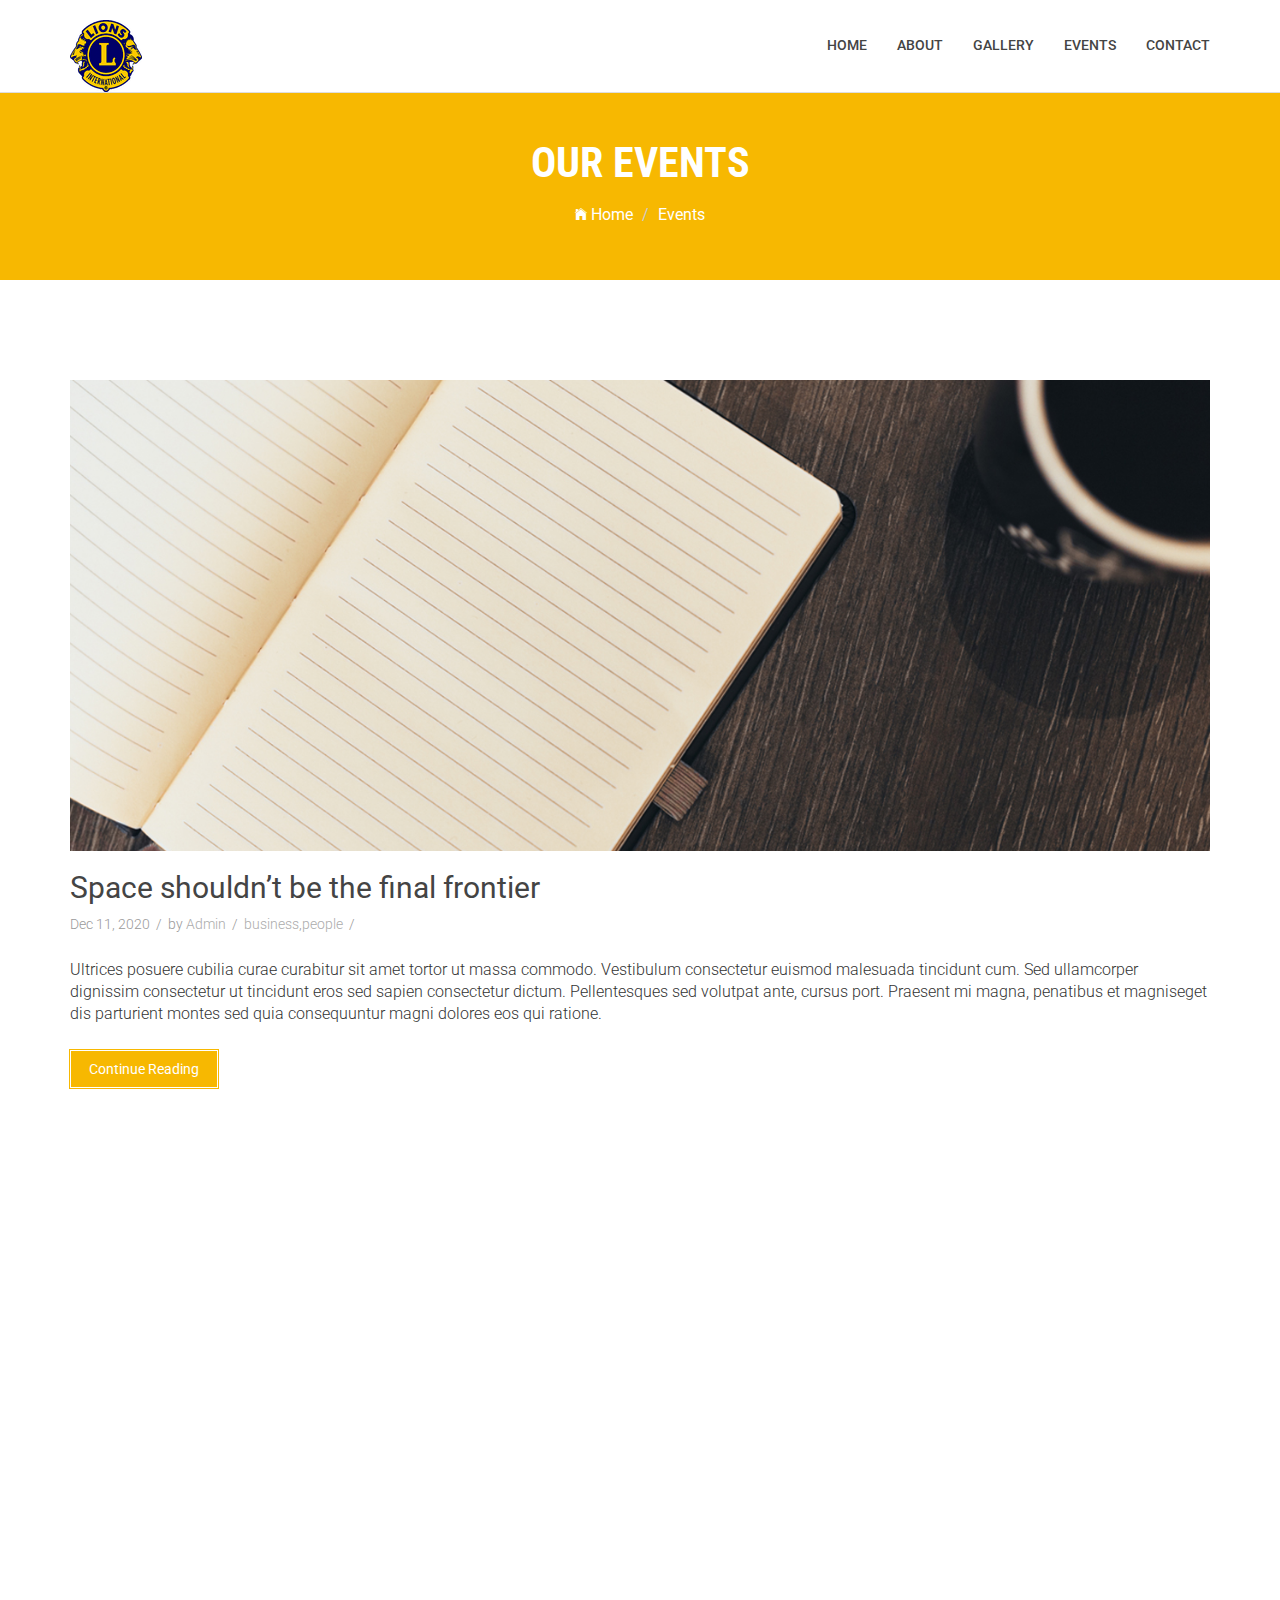
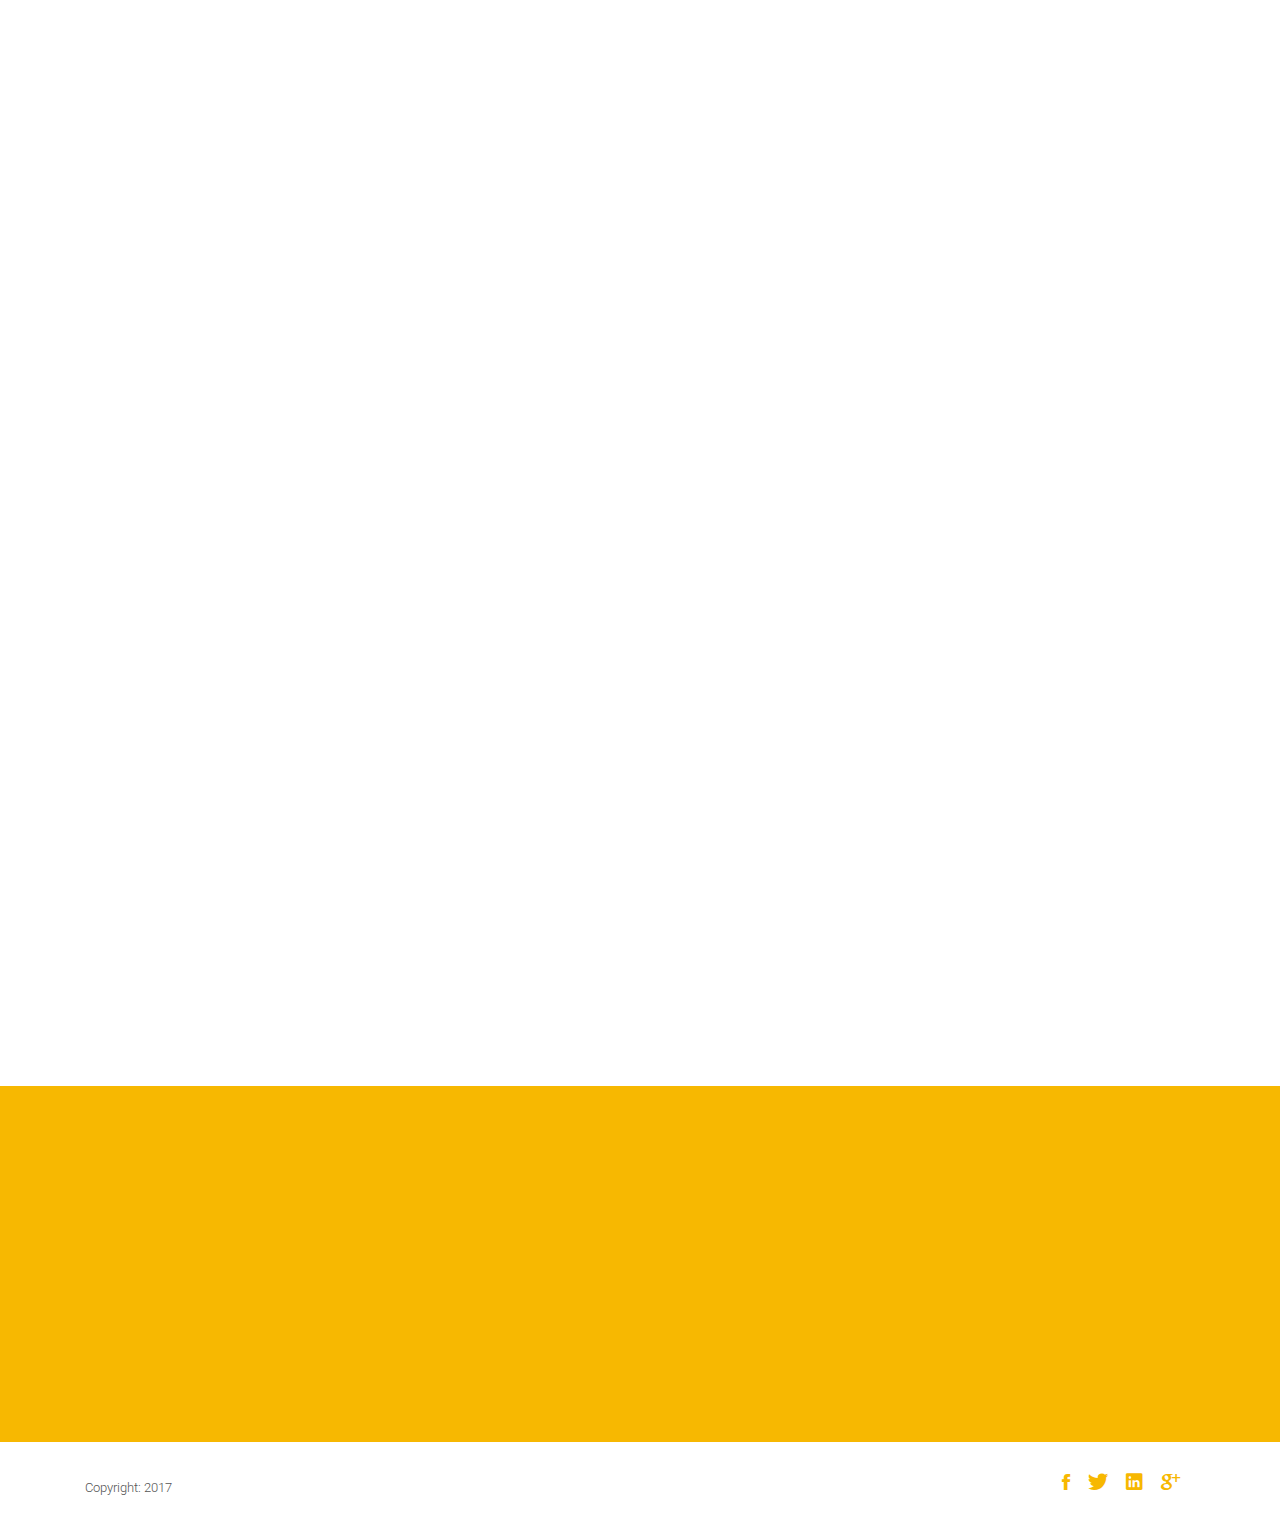
<file: event-details.html>
<!DOCTYPE html>
<html class="no-js">
<head>
	<!-- Basic Page Needs
	================================================== -->
	<meta charset="utf-8">
	<meta http-equiv="Content-Type" content="text/html; charset=utf-8">
	<link rel="icon" type="image/png" href="images/favicon.png">
	<title>Lions International</title>
	<meta name="description" content="">
	<meta name="keywords" content="">
	<meta name="author" content="">
	<!-- Mobile Specific Metas
	================================================== -->
	<meta name="format-detection" content="telephone=no">
	<meta name="viewport" content="width=device-width, initial-scale=1">
	
	<!-- Template CSS Files
	================================================== -->
	<!-- Twitter Bootstrs CSS -->
	<link rel="stylesheet" href="css/bootstrap.min.css">
	<!-- Ionicons Fonts Css -->
	<link rel="stylesheet" href="css/ionicons.min.css">
	<!-- animate css -->
	<link rel="stylesheet" href="css/animate.css">
	<!-- Hero area slider css-->
	<link rel="stylesheet" href="css/slider.css">
	<!-- owl craousel css -->
	<link rel="stylesheet" href="css/owl.carousel.css">
	<link rel="stylesheet" href="css/owl.theme.css">
	<link rel="stylesheet" href="css/jquery.fancybox.css">
	<!-- template main css file -->
	<link rel="stylesheet" href="css/main.css">
	<!-- responsive css -->
	<link rel="stylesheet" href="css/responsive.css">


</head>
<body>
<!--
==================================================
Header Section Start
================================================== -->
<header id="top-bar" class="navbar-fixed-top animated-header">
	<div class="container">
		<div class="navbar-header">
			<!-- responsive nav button -->
			<button type="button" class="navbar-toggle" data-toggle="collapse" data-target=".navbar-collapse">
				<span class="sr-only">Toggle navigation</span>
				<span class="icon-bar"></span>
				<span class="icon-bar"></span>
				<span class="icon-bar"></span>
			</button>
			<!-- /responsive nav button -->
			
			<!-- logo -->
			<div class="navbar-brand">
				<a href="index.html">
					<img src="images/logo.png" alt="">
				</a>
			</div>
			<!-- /logo -->
		</div>
		<!-- main menu -->
		<nav class="collapse navbar-collapse navbar-right" role="navigation">
			<div class="main-menu">
				<ul class="nav navbar-nav navbar-right">
					<li>
						<a href="index.html">Home</a>
					</li>
					<li><a href="about.html">About</a></li>
					<li><a href="gallery.html">Gallery</a></li>
					<li><a href="event-details.html">Events</a></li>
					<li><a href="contact.html">Contact</a></li>
				</ul>
			</div>
		</nav>
		<!-- /main nav -->
	</div>
</header>
<!--
==================================================
Global Page Section Start
================================================== -->
<section class="global-page-header">
	<div class="container">
		<div class="row">
			<div class="col-md-12">
				<div class="block">
					<h2>Our Events</h2>
					<ol class="breadcrumb">
						<li>
							<a href="index.html">
								<i class="ion-ios-home"></i>
								Home
							</a>
						</li>
						<li class="active">Events</li>
					</ol>
				</div>
			</div>
		</div>
	</div>
</section><!--/#Page header-->
<section id="blog-full-width">
	<div class="container">
		<div class="row">
			<div class="col-md-12">
				<article class="wow fadeInDown" data-wow-delay=".3s" data-wow-duration="500ms">
					<div class="blog-post-image">
						<a href="post-fullwidth.html"><img class="img-responsive" src="images/blog/post-1.jpg" alt=""/></a>
					</div>
					<div class="blog-content">
						<h2 class="blogpost-title">
							<a href="post-fullwidth.html">Space shouldn’t be the final frontier</a>
						</h2>
						<div class="blog-meta">
							<span>Dec 11, 2020</span>
							<span>by <a href="">Admin</a></span>
							<span><a href="">business</a>,<a href="">people</a></span>
						</div>
						<p>Ultrices posuere cubilia curae curabitur sit amet tortor ut massa commodo. Vestibulum
							consectetur euismod malesuada tincidunt cum. Sed ullamcorper dignissim consectetur ut
							tincidunt eros sed sapien consectetur dictum. Pellentesques sed volutpat ante, cursus port.
							Praesent mi magna, penatibus et magniseget dis parturient montes sed quia consequuntur magni
							dolores eos qui ratione.
						</p>
						<a href="single-event.html" class="btn btn-dafault btn-details">Continue Reading</a>
					</div>
				
				</article>
				<article class="wow fadeInDown" data-wow-delay=".5s" data-wow-duration="500ms">
					<div class="blog-post-image">
						<a href="post-fullwidth.html"><img class="img-responsive" src="images/blog/post-2.jpg" alt=""/></a>
					</div>
					<div class="blog-content">
						<h2 class="blogpost-title">
							<a href="post-fullwidth.html">Space shouldn’t be the final frontier</a>
						</h2>
						<div class="blog-meta">
							<span>Dec 11, 2020</span>
							<span>by <a href="">Admin</a></span>
							<span><a href="">business</a>,<a href="">people</a></span>
						</div>
						<p>Ultrices posuere cubilia curae curabitur sit amet tortor ut massa commodo. Vestibulum
							consectetur euismod malesuada tincidunt cum. Sed ullamcorper dignissim consectetur ut
							tincidunt eros sed sapien consectetur dictum. Pellentesques sed volutpat ante, cursus port.
							Praesent mi magna, penatibus et magniseget dis parturient montes sed quia consequuntur magni
							dolores eos qui ratione.
						</p>
						<a href="single-event.html" class="btn btn-dafault btn-details">Continue Reading</a>
					</div>
				
				</article>
				<article class="wow fadeInDown" data-wow-delay=".7s" data-wow-duration="500ms">
					<div class="blog-post-image">
						<a href="post-fullwidth.html"><img class="img-responsive" src="images/blog/post-3.jpg" alt=""/></a>
					</div>
					<div class="blog-content">
						<h2 class="blogpost-title">
							<a href="post-fullwidth.html">Space shouldn’t be the final frontier</a>
						</h2>
						<div class="blog-meta">
							<span>Dec 11, 2020</span>
							<span>by <a href="">Admin</a></span>
							<span><a href="">business</a>,<a href="">people</a></span>
						</div>
						<p>Ultrices posuere cubilia curae curabitur sit amet tortor ut massa commodo. Vestibulum
							consectetur euismod malesuada tincidunt cum. Sed ullamcorper dignissim consectetur ut
							tincidunt eros sed sapien consectetur dictum. Pellentesques sed volutpat ante, cursus port.
							Praesent mi magna, penatibus et magniseget dis parturient montes sed quia consequuntur magni
							dolores eos qui ratione.
						</p>
						<a href="single-event.html" class="btn btn-dafault btn-details">Continue Reading</a>
					</div>
				
				</article>
			</div>
		</div>
	</div>
</section>
<!--
	   ==================================================
	   Call To Action Section Start
	   ================================================== -->
<section id="call-to-action">
	<div class="container">
		<div class="row">
			<div class="col-md-12">
				<div class="block">
					<h2 class="title wow fadeInDown" data-wow-delay=".3s" data-wow-duration="500ms">NEED HELP ?</h1>
						<p class="wow fadeInDown" data-wow-delay=".5s" data-wow-duration="500ms">Lorem ipsum dolor sit
							amet, consectetur adipisicing elit. Nobis,<br>possimus commodi, fugiat magnam temporibus
							vero magni recusandae? Dolore, maxime praesentium.</p>
						<a href="contact.html" class="btn btn-default btn-contact wow fadeInDown" data-wow-delay=".7s"
						   data-wow-duration="500ms">Contact With Us</a>
				</div>
			</div>
		
		</div>
	</div>
</section>
<!--
==================================================
Footer Section Start
================================================== -->
<footer id="footer">
	<div class="container">
		<div class="col-md-8">
			<p class="copyright">Copyright: <span>2017</span></p>
		</div>
		<div class="col-md-4">
			<!-- Social Media -->
			<ul class="social">
				<li>
					<a href="" class="Facebook">
						<i class="ion-social-facebook"></i>
					</a>
				</li>
				<li>
					<a href="" class="Twitter">
						<i class="ion-social-twitter"></i>
					</a>
				</li>
				<li>
					<a href="#" class="Linkedin">
						<i class="ion-social-linkedin"></i>
					</a>
				</li>
				<li>
					<a href="" class="Google Plus">
						<i class="ion-social-googleplus"></i>
					</a>
				</li>
			</ul>
		</div>
	</div>
</footer> <!-- /#footer -->
<!-- Template Javascript Files
================================================== -->
<!-- modernizr js -->
<script src="js/vendor/modernizr-2.6.2.min.js"></script>
<!-- jquery -->
<script src="//ajax.googleapis.com/ajax/libs/jquery/1.10.2/jquery.min.js"></script>
<!-- owl carouserl js -->
<script src="js/owl.carousel.min.js"></script>
<!-- bootstrap js -->

<script src="js/bootstrap.min.js"></script>
<!-- wow js -->
<script src="js/wow.min.js"></script>
<!-- slider js -->
<script src="js/slider.js"></script>
<script src="js/jquery.fancybox.js"></script>
<!-- template main js -->
<script src="js/main.js"></script>
</body>
</html>
</html>
</file>
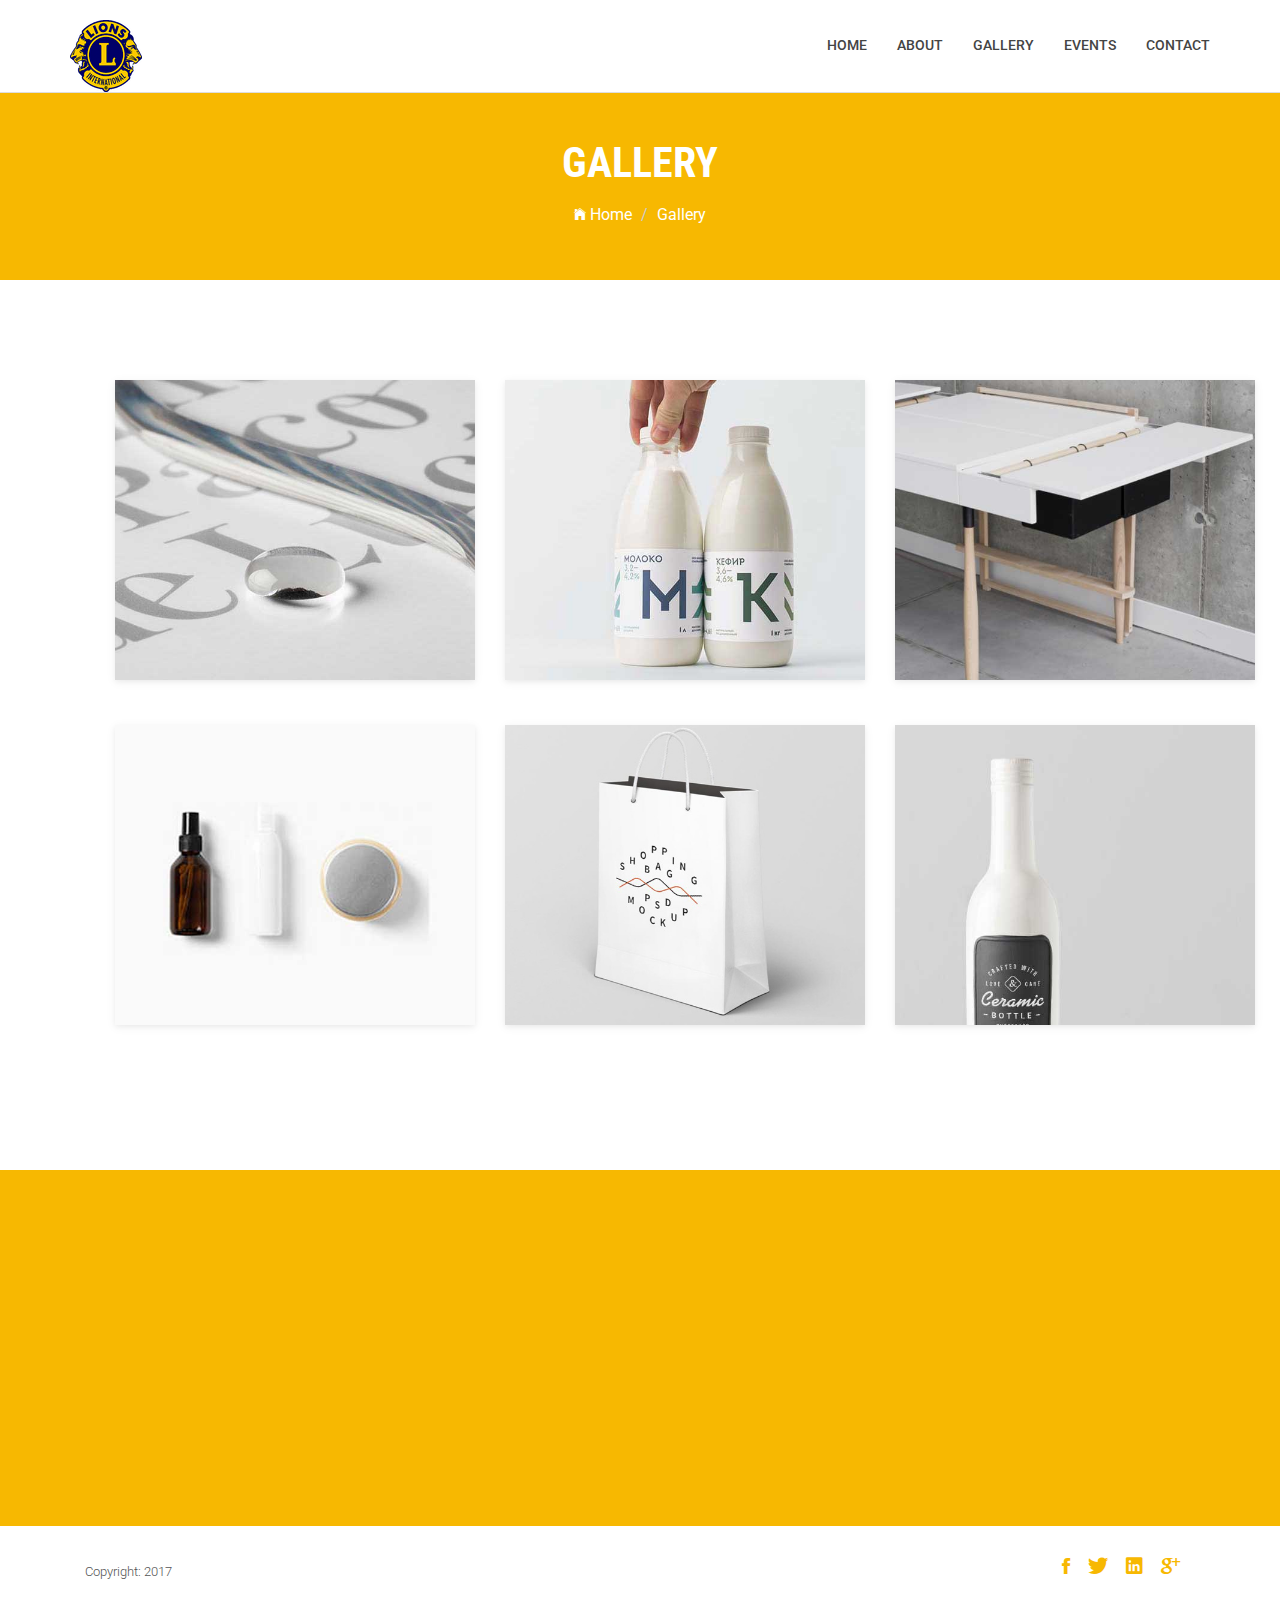
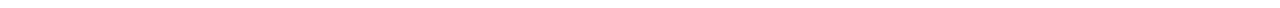
<file: gallery.html>
<!DOCTYPE html>
<html class="no-js">
<head>
	<!-- Basic Page Needs
	================================================== -->
	<meta charset="utf-8">
	<meta http-equiv="Content-Type" content="text/html; charset=utf-8">
	<link rel="icon" type="image/png" href="images/favicon.png">
	<title>Lions International</title>
	<meta name="description" content="">
	<meta name="keywords" content="">
	<meta name="author" content="">
	<!-- Mobile Specific Metas
	================================================== -->
	<meta name="format-detection" content="telephone=no">
	<meta name="viewport" content="width=device-width, initial-scale=1">
	
	<!-- Template CSS Files
	================================================== -->
	<!-- Twitter Bootstrs CSS -->
	<link rel="stylesheet" href="css/bootstrap.min.css">
	<!-- Ionicons Fonts Css -->
	<link rel="stylesheet" href="css/ionicons.min.css">
	<!-- animate css -->
	<link rel="stylesheet" href="css/animate.css">
	<!-- Hero area slider css-->
	<link rel="stylesheet" href="css/slider.css">
	<!-- owl craousel css -->
	<link rel="stylesheet" href="css/owl.carousel.css">
	<link rel="stylesheet" href="css/owl.theme.css">
	<link rel="stylesheet" href="css/jquery.fancybox.css">
	<!-- template main css file -->
	<link rel="stylesheet" href="css/main.css">
	<!-- responsive css -->
	<link rel="stylesheet" href="css/responsive.css">


</head>
<body>
<!--
==================================================
Header Section Start
================================================== -->
<header id="top-bar" class="navbar-fixed-top animated-header">
	<div class="container">
		<div class="navbar-header">
			<!-- responsive nav button -->
			<button type="button" class="navbar-toggle" data-toggle="collapse" data-target=".navbar-collapse">
				<span class="sr-only">Toggle navigation</span>
				<span class="icon-bar"></span>
				<span class="icon-bar"></span>
				<span class="icon-bar"></span>
			</button>
			<!-- /responsive nav button -->
			
			<!-- logo -->
			<div class="navbar-brand">
				<a href="index.html">
					<img src="images/logo.png" alt="">
				</a>
			</div>
			<!-- /logo -->
		</div>
		<!-- main menu -->
		<nav class="collapse navbar-collapse navbar-right" role="navigation">
			<div class="main-menu">
				<ul class="nav navbar-nav navbar-right">
					<li>
						<a href="index.html">Home</a>
					</li>
					<li><a href="about.html">About</a></li>
					<li><a href="gallery.html">Gallery</a></li>
					<li><a href="event-details.html">Events</a></li>
					<li><a href="contact.html">Contact</a></li>
				</ul>
			</div>
		</nav>
		<!-- /main nav -->
	</div>
</header>

<!--
==================================================
Global Page Section Start
================================================== -->
<section class="global-page-header">
	<div class="container">
		<div class="row">
			<div class="col-md-12">
				<div class="block">
					<h2>Gallery</h2>
					<ol class="breadcrumb">
						<li>
							<a href="index.html">
								<i class="ion-ios-home"></i>
								Home
							</a>
						</li>
						<li class="active">Gallery</li>
					</ol>
				</div>
			</div>
		</div>
	</div>
</section><!--/#Page header-->
<section id="gallery" class="gallery">
	<div class="container">
		<div class="row">
			<div class="col-sm-4 col-xs-12">
				<figure class="wow fadeInLeft animated portfolio-item animated" data-wow-duration="500ms"
						data-wow-delay="0ms"
						style="visibility: visible; animation-duration: 300ms; -webkit-animation-duration: 300ms; animation-delay: 0ms; -webkit-animation-delay: 0ms; animation-name: fadeInLeft; -webkit-animation-name: fadeInLeft;">
					<div class="img-wrapper">
						<img src="images/portfolio/item-1.jpg" class="img-responsive" alt="this is a title">
						<div class="overlay">
							<div class="buttons">
								<a rel="gallery" class="fancybox" href="images/portfolio/item-1.jpg">Demo</a>
							</div>
						</div>
					</div>
				</figure>
			</div>
			<div class="col-sm-4 col-xs-12">
				<figure class="wow fadeInLeft animated animated" data-wow-duration="500ms" data-wow-delay="300ms"
						style="visibility: visible; animation-duration: 300ms; -webkit-animation-duration: 300ms; animation-delay: 300ms; -webkit-animation-delay: 300ms; animation-name: fadeInLeft; -webkit-animation-name: fadeInLeft;">
					<div class="img-wrapper">
						<img src="images/portfolio/item-2.jpg" class="img-responsive" alt="this is a title">
						<div class="overlay">
							<div class="buttons">
								<a rel="gallery" class="fancybox" href="images/portfolio/item-2.jpg">Demo</a>
							</div>
						</div>
					</div>
				</figure>
			</div>
			<div class="col-sm-4 col-xs-12">
				<figure class="wow fadeInLeft animated animated" data-wow-duration="500ms" data-wow-delay="500ms"
						style="visibility: visible; animation-duration: 300ms; -webkit-animation-duration: 300ms; animation-delay: 300ms; -webkit-animation-delay: 300ms; animation-name: fadeInLeft; -webkit-animation-name: fadeInLeft;">
					<div class="img-wrapper">
						<img src="images/portfolio/item-3.jpg" class="img-responsive" alt="">
						<div class="overlay">
							<div class="buttons">
								<a rel="gallery" class="fancybox" href="images/portfolio/item-3.jpg">Demo</a>
							</div>
						</div>
					</div>
				</figure>
			</div>
			<div class="col-sm-4 col-xs-12">
				<figure class="wow fadeInLeft animated" data-wow-duration="500ms" data-wow-delay="700ms"
						style="visibility: hidden; animation-duration: 300ms; -webkit-animation-duration: 300ms; animation-delay: 600ms; -webkit-animation-delay: 600ms; animation-name: none; -webkit-animation-name: none;">
					<div class="img-wrapper">
						<img src="images/portfolio/item-4.jpg" class="img-responsive" alt="">
						<div class="overlay">
							<div class="buttons">
								<a rel="gallery" class="fancybox" href="images/portfolio/item-4.jpg">Demo</a>
							</div>
						</div>
					</div>
				</figure>
			</div>
			<div class="col-sm-4 col-xs-12">
				<figure class="wow fadeInLeft animated" data-wow-duration="500ms" data-wow-delay="900ms"
						style="visibility: hidden; animation-duration: 300ms; -webkit-animation-duration: 300ms; animation-delay: 900ms; -webkit-animation-delay: 900ms; animation-name: none; -webkit-animation-name: none;">
					<div class="img-wrapper">
						<img src="images/portfolio/item-5.jpg" class="img-responsive" alt="">
						<div class="overlay">
							<div class="buttons">
								<a rel="gallery" class="fancybox" href="images/portfolio/item-5.jpg">Demo</a>
							</div>
						</div>
					</div>
				</figure>
			</div>
			<div class="col-sm-4 col-xs-12">
				<figure class="wow fadeInLeft animated" data-wow-duration="500ms" data-wow-delay="1100ms"
						style="visibility: hidden; animation-duration: 300ms; -webkit-animation-duration: 300ms; animation-delay: 1200ms; -webkit-animation-delay: 1200ms; animation-name: none; -webkit-animation-name: none;">
					<div class="img-wrapper">
						<img src="images/portfolio/item-6.jpg" class="img-responsive" alt="">
						<div class="overlay">
							<div class="buttons">
								<a rel="gallery" class="fancybox" href="images/portfolio/item-6.jpg">Demo</a>
							</div>
						</div>
					</div>
				</figure>
			</div>
		</div>
	</div>
</section>

<!--
==================================================
Call To Action Section Start
================================================== -->
<section id="call-to-action">
	<div class="container">
		<div class="row">
			<div class="col-md-12">
				<div class="block">
					<h2 class="title wow fadeInDown" data-wow-delay=".3s" data-wow-duration="500ms">NEED HELP ?</h1>
						<p class="wow fadeInDown" data-wow-delay=".5s" data-wow-duration="500ms">Lorem ipsum dolor sit
							amet, consectetur adipisicing elit. Nobis,<br>possimus commodi, fugiat magnam temporibus
							vero magni recusandae? Dolore, maxime praesentium.</p>
						<a href="contact.html" class="btn btn-default btn-contact wow fadeInDown" data-wow-delay=".7s"
						   data-wow-duration="500ms">Contact With Us</a>
				</div>
			</div>
		
		</div>
	</div>
</section>
<!--
==================================================
Footer Section Start
================================================== -->
<footer id="footer">
	<div class="container">
		<div class="col-md-8">
			<p class="copyright">Copyright: <span>2017</span></p>
		</div>
		<div class="col-md-4">
			<!-- Social Media -->
			<ul class="social">
				<li>
					<a href="" class="Facebook">
						<i class="ion-social-facebook"></i>
					</a>
				</li>
				<li>
					<a href="" class="Twitter">
						<i class="ion-social-twitter"></i>
					</a>
				</li>
				<li>
					<a href="#" class="Linkedin">
						<i class="ion-social-linkedin"></i>
					</a>
				</li>
				<li>
					<a href="" class="Google Plus">
						<i class="ion-social-googleplus"></i>
					</a>
				</li>
			</ul>
		</div>
	</div>
</footer> <!-- /#footer -->

<!-- Template Javascript Files
   ================================================== -->
<!-- modernizr js -->
<script src="js/vendor/modernizr-2.6.2.min.js"></script>
<!-- jquery -->
<script src="//ajax.googleapis.com/ajax/libs/jquery/1.10.2/jquery.min.js"></script>
<!-- owl carouserl js -->
<script src="js/owl.carousel.min.js"></script>
<!-- bootstrap js -->

<script src="js/bootstrap.min.js"></script>
<!-- wow js -->
<script src="js/wow.min.js"></script>
<!-- slider js -->
<script src="js/slider.js"></script>
<script src="js/jquery.fancybox.js"></script>
<!-- template main js -->
<script src="js/main.js"></script>

</body>
</html>
</html>
</file>
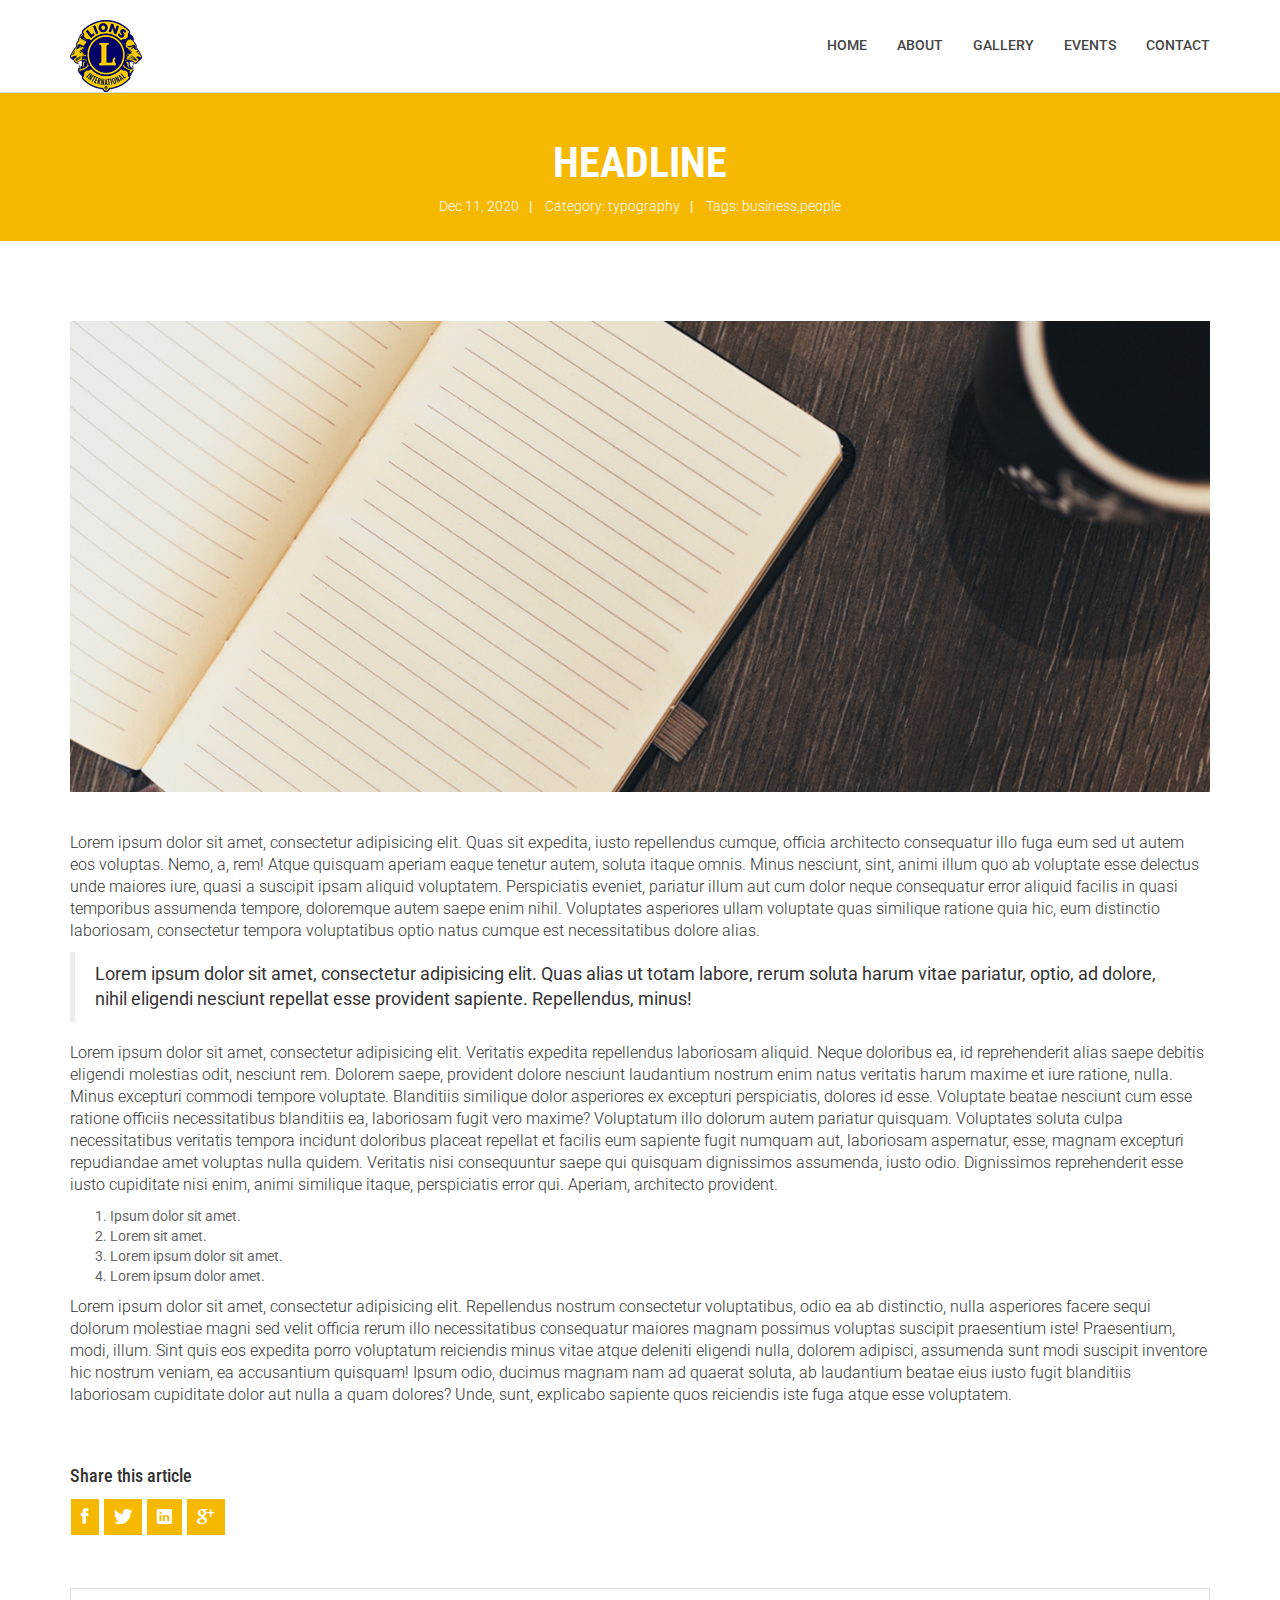
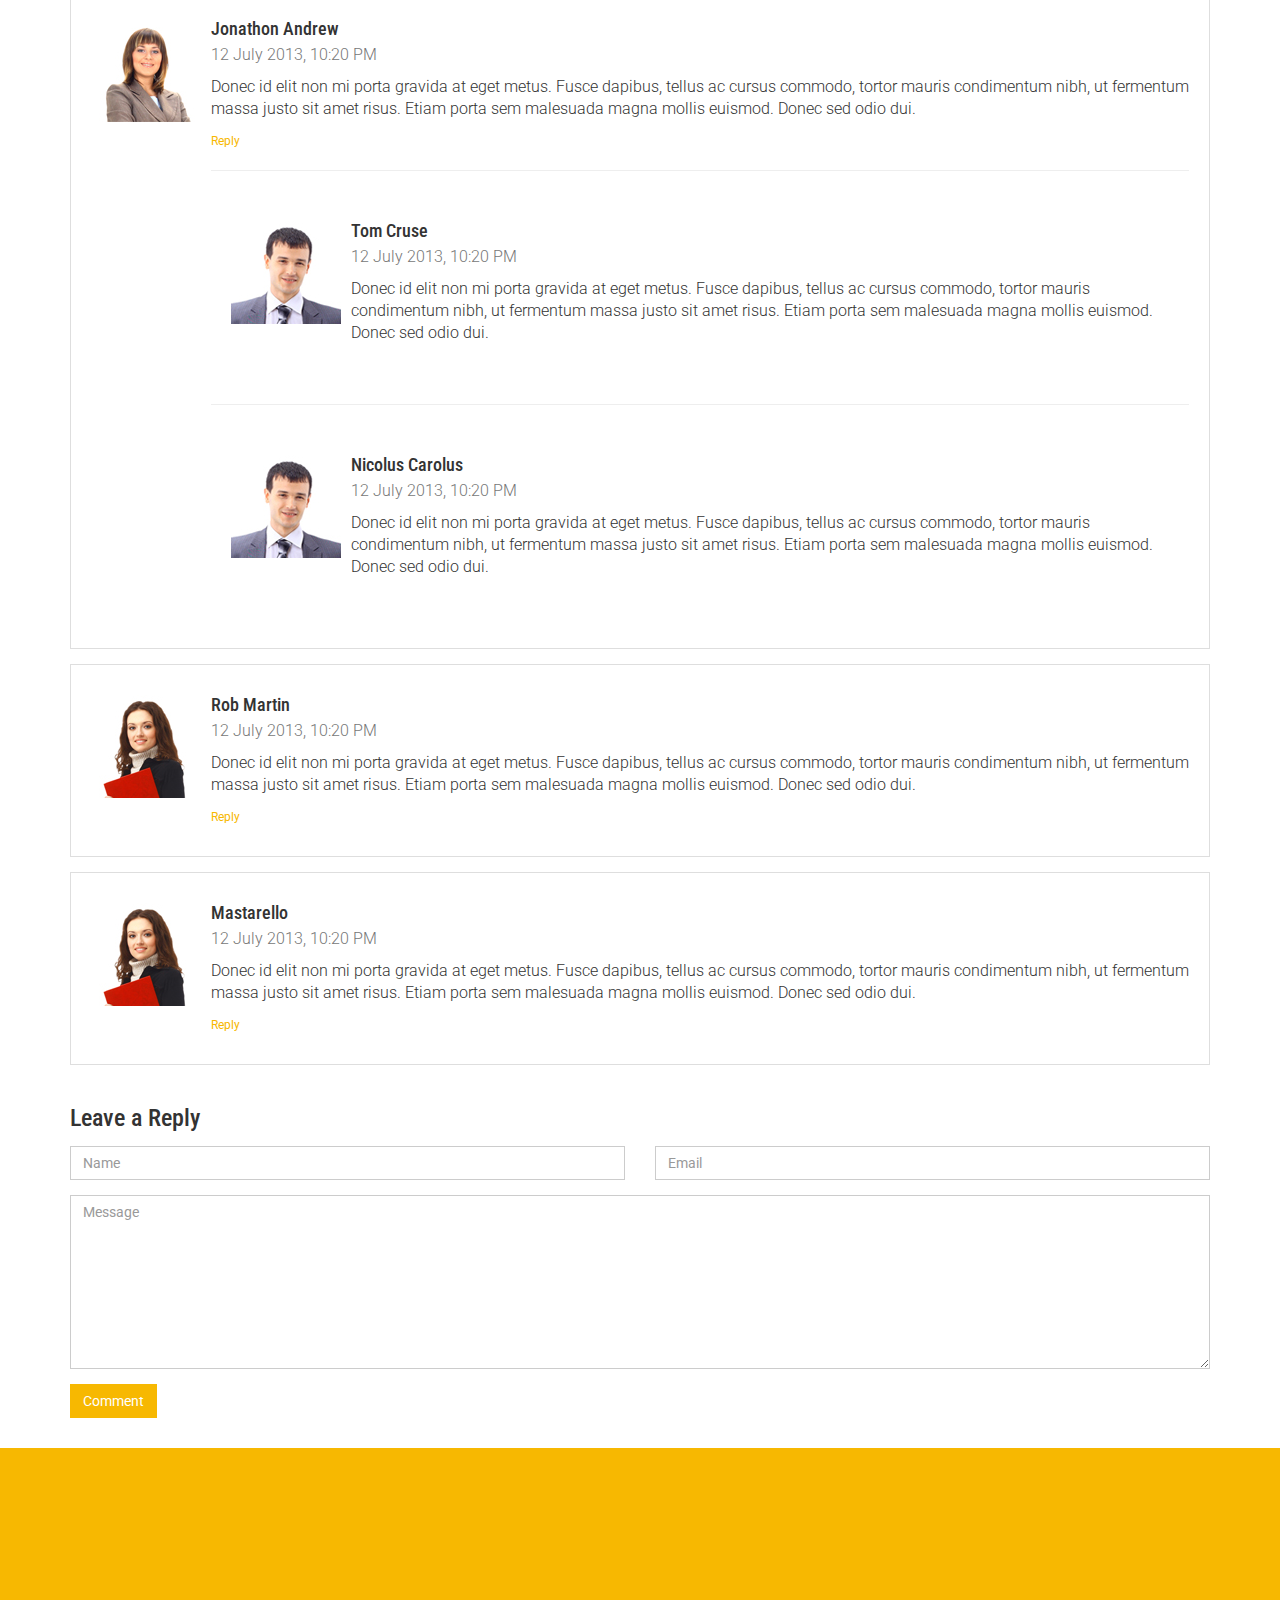
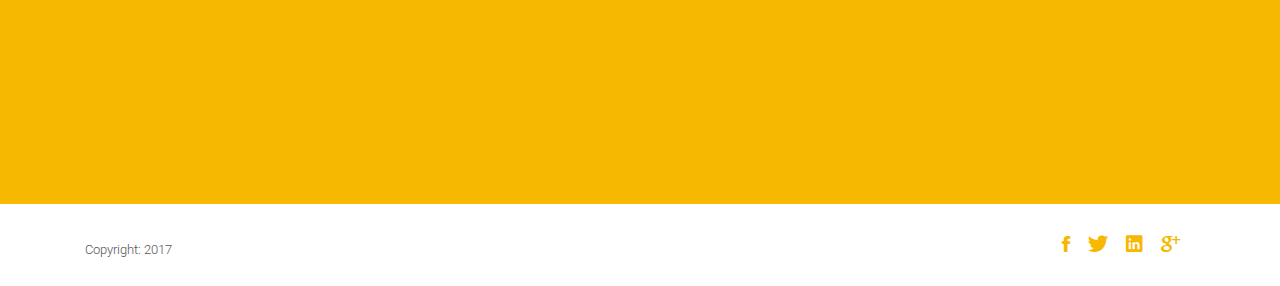
<file: single-event.html>
<!DOCTYPE html>
<html class="no-js">
<head>
	<!-- Basic Page Needs
	================================================== -->
	<meta charset="utf-8">
	<meta http-equiv="Content-Type" content="text/html; charset=utf-8">
	<link rel="icon" type="image/png" href="images/favicon.png">
	<title>Lions International</title>
	<meta name="description" content="">
	<meta name="keywords" content="">
	<meta name="author" content="">
	<!-- Mobile Specific Metas
	================================================== -->
	<meta name="format-detection" content="telephone=no">
	<meta name="viewport" content="width=device-width, initial-scale=1">
	
	<!-- Template CSS Files
	================================================== -->
	<!-- Twitter Bootstrs CSS -->
	<link rel="stylesheet" href="css/bootstrap.min.css">
	<!-- Ionicons Fonts Css -->
	<link rel="stylesheet" href="css/ionicons.min.css">
	<!-- animate css -->
	<link rel="stylesheet" href="css/animate.css">
	<!-- Hero area slider css-->
	<link rel="stylesheet" href="css/slider.css">
	<!-- owl craousel css -->
	<link rel="stylesheet" href="css/owl.carousel.css">
	<link rel="stylesheet" href="css/owl.theme.css">
	<link rel="stylesheet" href="css/jquery.fancybox.css">
	<!-- template main css file -->
	<link rel="stylesheet" href="css/main.css">
	<!-- responsive css -->
	<link rel="stylesheet" href="css/responsive.css">


</head>
<body>
<!--
==================================================
Header Section Start
================================================== -->
<header id="top-bar" class="navbar-fixed-top animated-header">
	<div class="container">
		<div class="navbar-header">
			<!-- responsive nav button -->
			<button type="button" class="navbar-toggle" data-toggle="collapse" data-target=".navbar-collapse">
				<span class="sr-only">Toggle navigation</span>
				<span class="icon-bar"></span>
				<span class="icon-bar"></span>
				<span class="icon-bar"></span>
			</button>
			<!-- /responsive nav button -->
			
			<!-- logo -->
			<div class="navbar-brand">
				<a href="index.html">
					<img src="images/logo.png" alt="">
				</a>
			</div>
			<!-- /logo -->
		</div>
		<!-- main menu -->
		<nav class="collapse navbar-collapse navbar-right" role="navigation">
			<div class="main-menu">
				<ul class="nav navbar-nav navbar-right">
					<li>
						<a href="index.html">Home</a>
					</li>
					<li><a href="about.html">About</a></li>
					<li><a href="gallery.html">Gallery</a></li>
					<li><a href="event-details.html">Events</a></li>
					<li><a href="contact.html">Contact</a></li>
				</ul>
			</div>
		</nav>
		<!-- /main nav -->
	</div>
</header>
<!--
==================================================
Global Page Section Start
================================================== -->
<section class="global-page-header">
	<div class="container">
		<div class="row">
			<div class="col-md-12">
				<div class="block">
					<h2>Headline</h2>
					<div class="portfolio-meta">
						<span>Dec 11, 2020</span>|
						<span> Category: typography</span>|
						<span> Tags: <a href="">business</a>,<a href="">people</a></span>
					</div>
				</div>
			</div>
		</div>
	</div>
</section><!--/#Page header-->
<section class="single-post">
	<div class="container">
		<div class="row">
			<div class="col-md-12">
				<div class="post-img">
					<img class="img-responsive" alt="" src="images/blog/post-1.jpg">
				</div>
				<div class="post-content">
					<p>
						Lorem ipsum dolor sit amet, consectetur adipisicing elit. Quas sit expedita, iusto repellendus
						cumque, officia architecto consequatur illo fuga eum sed ut autem eos voluptas. Nemo, a, rem!
						Atque quisquam aperiam eaque tenetur autem, soluta itaque omnis. Minus nesciunt, sint, animi
						illum quo ab voluptate esse delectus unde maiores iure, quasi a suscipit ipsam aliquid
						voluptatem. Perspiciatis eveniet, pariatur illum aut cum dolor neque consequatur error aliquid
						facilis in quasi temporibus assumenda tempore, doloremque autem saepe enim nihil. Voluptates
						asperiores ullam voluptate quas similique ratione quia hic, eum distinctio laboriosam,
						consectetur tempora voluptatibus optio natus cumque est necessitatibus dolore alias.
					</p>
					<blockquote>
						Lorem ipsum dolor sit amet, consectetur adipisicing elit. Quas alias ut totam labore, rerum
						soluta harum vitae pariatur, optio, ad dolore, nihil eligendi nesciunt repellat esse provident
						sapiente. Repellendus, minus!
					</blockquote>
					<p>
						Lorem ipsum dolor sit amet, consectetur adipisicing elit. Veritatis expedita repellendus
						laboriosam aliquid. Neque doloribus ea, id reprehenderit alias saepe debitis eligendi molestias
						odit, nesciunt rem. Dolorem saepe, provident dolore nesciunt laudantium nostrum enim natus
						veritatis harum maxime et iure ratione, nulla. Minus excepturi commodi tempore voluptate.
						Blanditiis similique dolor asperiores ex excepturi perspiciatis, dolores id esse. Voluptate
						beatae nesciunt cum esse ratione officiis necessitatibus blanditiis ea, laboriosam fugit vero
						maxime? Voluptatum illo dolorum autem pariatur quisquam. Voluptates soluta culpa necessitatibus
						veritatis tempora incidunt doloribus placeat repellat et facilis eum sapiente fugit numquam aut,
						laboriosam aspernatur, esse, magnam excepturi repudiandae amet voluptas nulla quidem. Veritatis
						nisi consequuntur saepe qui quisquam dignissimos assumenda, iusto odio. Dignissimos
						reprehenderit esse iusto cupiditate nisi enim, animi similique itaque, perspiciatis error qui.
						Aperiam, architecto provident.
					</p>
					<ol>
						<li>Ipsum dolor sit amet.</li>
						<li>Lorem sit amet.</li>
						<li>Lorem ipsum dolor sit amet.</li>
						<li>Lorem ipsum dolor amet.</li>
					</ol>
					<p>
						Lorem ipsum dolor sit amet, consectetur adipisicing elit. Repellendus nostrum consectetur
						voluptatibus, odio ea ab distinctio, nulla asperiores facere sequi dolorum molestiae magni sed
						velit officia rerum illo necessitatibus consequatur maiores magnam possimus voluptas suscipit
						praesentium iste! Praesentium, modi, illum. Sint quis eos expedita porro voluptatum reiciendis
						minus vitae atque deleniti eligendi nulla, dolorem adipisci, assumenda sunt modi suscipit
						inventore hic nostrum veniam, ea accusantium quisquam! Ipsum odio, ducimus magnam nam ad quaerat
						soluta, ab laudantium beatae eius iusto fugit blanditiis laboriosam cupiditate dolor aut nulla a
						quam dolores? Unde, sunt, explicabo sapiente quos reiciendis iste fuga atque esse voluptatem.
					</p>
				</div>
				<ul class="social-share">
					<h4>Share this article</h4>
					<li>
						<a href="#" class="Facebook">
							<i class="ion-social-facebook"></i>
						</a>
					</li>
					<li>
						<a href="#" class="Twitter">
							<i class="ion-social-twitter"></i>
						</a>
					</li>
					<li>
						<a href="#" class="Linkedin">
							<i class="ion-social-linkedin"></i>
						</a>
					</li>
					<li>
						<a href="#" class="Google Plus">
							<i class="ion-social-googleplus"></i>
						</a>
					</li>
				
				</ul>
			
			</div>
		</div>
		<div class="row">
			<div class="col-md-12">
				<div class="comments">
					<div class="media">
						<a href="" class="pull-left">
							<img alt="" src="images/avater.jpg" class="media-object">
						</a>
						<div class="media-body">
							<h4 class="media-heading">
								Jonathon Andrew</h4>
							<p class="text-muted">
								12 July 2013, 10:20 PM
							</p>
							<p>
								Donec id elit non mi porta gravida at eget metus. Fusce dapibus, tellus ac cursus
								commodo, tortor mauris condimentum nibh, ut fermentum massa justo sit amet risus. Etiam
								porta sem malesuada magna mollis euismod. Donec sed odio dui.
							</p>
							<a href="">Reply</a>
							<hr>
							<!-- Nested media object -->
							<div class="media">
								<a href="" class="pull-left">
									<img alt="" src="images/avater-1.jpg" class="media-object">
								</a>
								<div class="media-body">
									<h4 class="media-heading">
										Tom Cruse </h4>
									<p class="text-muted">
										12 July 2013, 10:20 PM
									</p>
									<p>
										Donec id elit non mi porta gravida at eget metus. Fusce dapibus, tellus ac
										cursus commodo, tortor mauris condimentum nibh, ut fermentum massa justo sit
										amet risus. Etiam porta sem malesuada magna mollis euismod. Donec sed odio dui.
									</p>
								</div>
							</div>
							<!--end media-->
							<hr>
							<div class="media">
								<a href="" class="pull-left">
									<img alt="" src="images/avater-1.jpg" class="media-object">
								</a>
								<div class="media-body">
									<h4 class="media-heading">
										Nicolus Carolus </h4>
									<p class="text-muted">
										12 July 2013, 10:20 PM
									</p>
									<p>
										Donec id elit non mi porta gravida at eget metus. Fusce dapibus, tellus ac
										cursus commodo, tortor mauris condimentum nibh, ut fermentum massa justo sit
										amet risus. Etiam porta sem malesuada magna mollis euismod. Donec sed odio dui.
									</p>
								</div>
							</div>
							<!--end media-->
						</div>
					</div>
					<div class="media">
						<a href="" class="pull-left">
							<img alt="" src="images/avater-2.jpg" class="media-object">
						</a>
						<div class="media-body">
							<h4 class="media-heading">
								Rob Martin</h4>
							<p class="text-muted">
								12 July 2013, 10:20 PM
							</p>
							<p>
								Donec id elit non mi porta gravida at eget metus. Fusce dapibus, tellus ac cursus
								commodo, tortor mauris condimentum nibh, ut fermentum massa justo sit amet risus. Etiam
								porta sem malesuada magna mollis euismod. Donec sed odio dui.
							</p>
							<a href="">Reply</a>
						</div>
					</div>
					<div class="media">
						<a href="" class="pull-left">
							<img alt="" src="images/avater-2.jpg" class="media-object">
						</a>
						<div class="media-body">
							<h4 class="media-heading">
								Mastarello </h4>
							<p class="text-muted">
								12 July 2013, 10:20 PM
							</p>
							<p>
								Donec id elit non mi porta gravida at eget metus. Fusce dapibus, tellus ac cursus
								commodo, tortor mauris condimentum nibh, ut fermentum massa justo sit amet risus. Etiam
								porta sem malesuada magna mollis euismod. Donec sed odio dui.
							</p>
							<a href="">Reply</a>
						</div>
					</div>
				</div>
				<div class="post-comment">
					<h3>Leave a Reply</h3>
					<form role="form" class="form-horizontal">
						<div class="form-group">
							<div class="col-lg-6">
								<input type="text" class="col-lg-12 form-control" placeholder="Name">
							</div>
							<div class="col-lg-6">
								<input type="text" class="col-lg-12 form-control" placeholder="Email">
							</div>
						</div>
						<div class="form-group">
							<div class="col-lg-12">
								<textarea class=" form-control" rows="8" placeholder="Message"></textarea>
							</div>
						</div>
						<p>
						</p>
						<p>
							<button class="btn btn-send" type="submit">Comment</button>
						</p>
						
						<p></p>
					</form>
				</div>
			
			</div>
		</div>
	</div>
</section>


<!--
==================================================
Call To Action Section Start
================================================== -->
<section id="call-to-action">
	<div class="container">
		<div class="row">
			<div class="col-md-12">
				<div class="block">
					<h2 class="title wow fadeInDown" data-wow-delay=".3s" data-wow-duration="500ms">NEED HELP ?</h1>
						<p class="wow fadeInDown" data-wow-delay=".5s" data-wow-duration="500ms">Lorem ipsum dolor sit
							amet, consectetur adipisicing elit. Nobis,<br>possimus commodi, fugiat magnam temporibus
							vero magni recusandae? Dolore, maxime praesentium.</p>
						<a href="contact.html" class="btn btn-default btn-contact wow fadeInDown" data-wow-delay=".7s"
						   data-wow-duration="500ms">Contact With Us</a>
				</div>
			</div>
		
		</div>
	</div>
</section>
<!--
==================================================
Footer Section Start
================================================== -->
<footer id="footer">
	<div class="container">
		<div class="col-md-8">
			<p class="copyright">Copyright: <span>2017</span></p>
		</div>
		<div class="col-md-4">
			<!-- Social Media -->
			<ul class="social">
				<li>
					<a href="" class="Facebook">
						<i class="ion-social-facebook"></i>
					</a>
				</li>
				<li>
					<a href="" class="Twitter">
						<i class="ion-social-twitter"></i>
					</a>
				</li>
				<li>
					<a href="#" class="Linkedin">
						<i class="ion-social-linkedin"></i>
					</a>
				</li>
				<li>
					<a href="" class="Google Plus">
						<i class="ion-social-googleplus"></i>
					</a>
				</li>
			</ul>
		</div>
	</div>
</footer> <!-- /#footer -->

<!-- Template Javascript Files
   ================================================== -->
<!-- modernizr js -->
<script src="js/vendor/modernizr-2.6.2.min.js"></script>
<!-- jquery -->
<script src="//ajax.googleapis.com/ajax/libs/jquery/1.10.2/jquery.min.js"></script>
<!-- owl carouserl js -->
<script src="js/owl.carousel.min.js"></script>
<!-- bootstrap js -->

<script src="js/bootstrap.min.js"></script>
<!-- wow js -->
<script src="js/wow.min.js"></script>
<!-- slider js -->
<script src="js/slider.js"></script>
<script src="js/jquery.fancybox.js"></script>
<!-- template main js -->
<script src="js/main.js"></script>

</body>
</html>
</html>
</file>
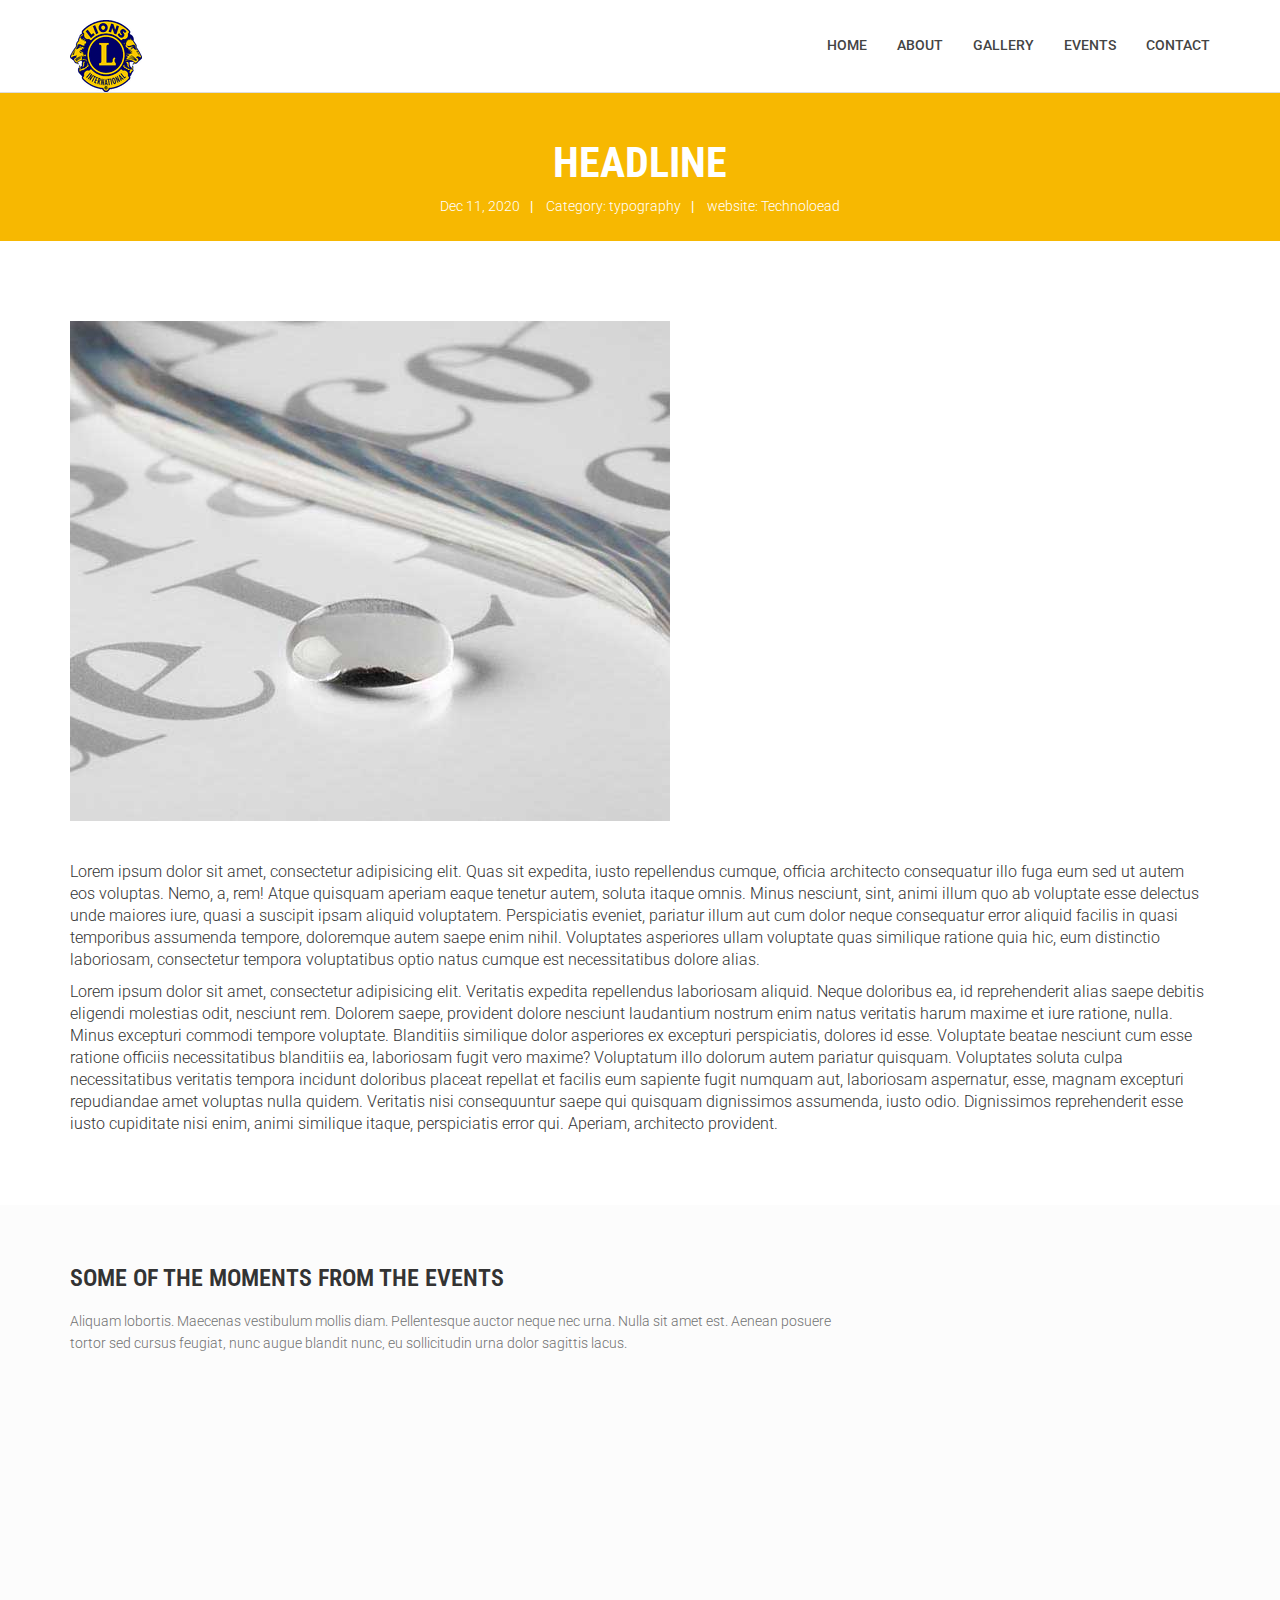
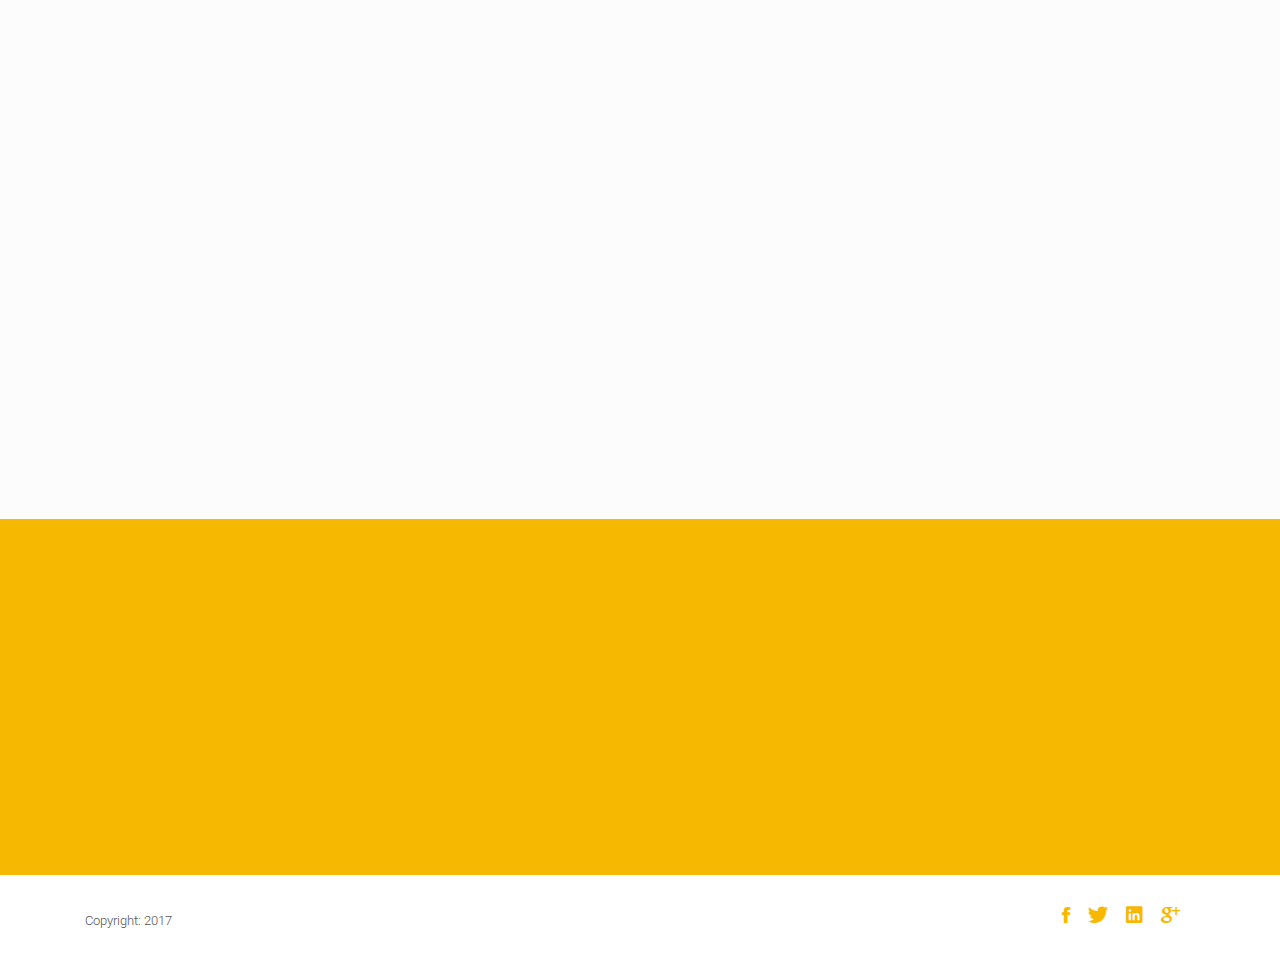
<file: single-recentEvent.html>
<!DOCTYPE html>
<html class="no-js">
<head>
	<!-- Basic Page Needs
	================================================== -->
	<meta charset="utf-8">
	<meta http-equiv="Content-Type" content="text/html; charset=utf-8">
	<link rel="icon" type="image/png" href="images/favicon.png">
	<title>Lions International</title>
	<meta name="description" content="">
	<meta name="keywords" content="">
	<meta name="author" content="">
	<!-- Mobile Specific Metas
	================================================== -->
	<meta name="format-detection" content="telephone=no">
	<meta name="viewport" content="width=device-width, initial-scale=1">
	
	<!-- Template CSS Files
	================================================== -->
	<!-- Twitter Bootstrs CSS -->
	<link rel="stylesheet" href="css/bootstrap.min.css">
	<!-- Ionicons Fonts Css -->
	<link rel="stylesheet" href="css/ionicons.min.css">
	<!-- animate css -->
	<link rel="stylesheet" href="css/animate.css">
	<!-- Hero area slider css-->
	<link rel="stylesheet" href="css/slider.css">
	<!-- owl craousel css -->
	<link rel="stylesheet" href="css/owl.carousel.css">
	<link rel="stylesheet" href="css/owl.theme.css">
	<link rel="stylesheet" href="css/jquery.fancybox.css">
	<!-- template main css file -->
	<link rel="stylesheet" href="css/main.css">
	<!-- responsive css -->
	<link rel="stylesheet" href="css/responsive.css">


</head>
<body>
<!--
==================================================
Header Section Start
================================================== -->
<header id="top-bar" class="navbar-fixed-top animated-header">
	<div class="container">
		<div class="navbar-header">
			<!-- responsive nav button -->
			<button type="button" class="navbar-toggle" data-toggle="collapse" data-target=".navbar-collapse">
				<span class="sr-only">Toggle navigation</span>
				<span class="icon-bar"></span>
				<span class="icon-bar"></span>
				<span class="icon-bar"></span>
			</button>
			<!-- /responsive nav button -->
			
			<!-- logo -->
			<div class="navbar-brand">
				<a href="index.html">
					<img src="images/logo.png" alt="">
				</a>
			</div>
			<!-- /logo -->
		</div>
		<!-- main menu -->
		<nav class="collapse navbar-collapse navbar-right" role="navigation">
			<div class="main-menu">
				<ul class="nav navbar-nav navbar-right">
					<li>
						<a href="index.html">Home</a>
					</li>
					<li><a href="about.html">About</a></li>
					<li><a href="gallery.html">Gallery</a></li>
					<li><a href="event-details.html">Events</a></li>
					<li><a href="contact.html">Contact</a></li>
				</ul>
			</div>
		</nav>
		<!-- /main nav -->
	</div>
</header>
<!--
==================================================
Global Page Section Start
================================================== -->
<section class="global-page-header">
	<div class="container">
		<div class="row">
			<div class="col-md-12">
				<div class="block">
					<h2>Headline</h2>
					<div class="portfolio-meta">
						<span>Dec 11, 2020</span>|
						<span> Category: typography</span>|
						<span> website: <a href="">Technoloead</a></span>
					</div>
				</div>
			</div>
		</div>
	</div>
</section><!--/#Page header-->

<section class="portfolio-single">
	<div class="container">
		<div class="row">
			<div class="col-md-12">
				<div class="portfolio-single-img">
					<img class="img-responsive" alt="" src="images/portfolio/post-1.jpg">
				</div>
				<div class="portfolio-content">
					<p>
						Lorem ipsum dolor sit amet, consectetur adipisicing elit. Quas sit expedita, iusto repellendus
						cumque, officia architecto consequatur illo fuga eum sed ut autem eos voluptas. Nemo, a, rem!
						Atque quisquam aperiam eaque tenetur autem, soluta itaque omnis. Minus nesciunt, sint, animi
						illum quo ab voluptate esse delectus unde maiores iure, quasi a suscipit ipsam aliquid
						voluptatem. Perspiciatis eveniet, pariatur illum aut cum dolor neque consequatur error aliquid
						facilis in quasi temporibus assumenda tempore, doloremque autem saepe enim nihil. Voluptates
						asperiores ullam voluptate quas similique ratione quia hic, eum distinctio laboriosam,
						consectetur tempora voluptatibus optio natus cumque est necessitatibus dolore alias.
					</p>
					<p>
						Lorem ipsum dolor sit amet, consectetur adipisicing elit. Veritatis expedita repellendus
						laboriosam aliquid. Neque doloribus ea, id reprehenderit alias saepe debitis eligendi molestias
						odit, nesciunt rem. Dolorem saepe, provident dolore nesciunt laudantium nostrum enim natus
						veritatis harum maxime et iure ratione, nulla. Minus excepturi commodi tempore voluptate.
						Blanditiis similique dolor asperiores ex excepturi perspiciatis, dolores id esse. Voluptate
						beatae nesciunt cum esse ratione officiis necessitatibus blanditiis ea, laboriosam fugit vero
						maxime? Voluptatum illo dolorum autem pariatur quisquam. Voluptates soluta culpa necessitatibus
						veritatis tempora incidunt doloribus placeat repellat et facilis eum sapiente fugit numquam aut,
						laboriosam aspernatur, esse, magnam excepturi repudiandae amet voluptas nulla quidem. Veritatis
						nisi consequuntur saepe qui quisquam dignissimos assumenda, iusto odio. Dignissimos
						reprehenderit esse iusto cupiditate nisi enim, animi similique itaque, perspiciatis error qui.
						Aperiam, architecto provident.
					</p>
				</div>
			
			</div>
		</div>
	</div>
</section>

<section class="works works-fit">
	<div class="container">
		<h2 class="subtitle">Some Of the moments from the events</h2>
		<p class="subtitle-des">
			Aliquam lobortis. Maecenas vestibulum mollis diam. Pellentesque auctor neque nec urna. Nulla sit amet est.
			Aenean posuere <br> tortor sed cursus feugiat, nunc augue blandit nunc, eu sollicitudin urna dolor sagittis
			lacus.
		</p>
		<div class="row">
			<div class="col-sm-4 col-xs-12">
				<figure class="wow fadeInLeft animated portfolio-item" data-wow-duration="500ms" data-wow-delay="0ms">
					<div class="img-wrapper">
						<img src="images/portfolio/item-1.jpg" class="img-responsive" alt="this is a title">
						<div class="overlay">
							<div class="buttons">
								<a rel="gallery" class="fancybox" href="images/portfolio/item-4.jpg">Demo</a>
							</div>
						</div>
					</div>
				</figure>
			</div>
			<div class="col-sm-4 col-xs-12">
				<figure class="wow fadeInLeft animated" data-wow-duration="500ms" data-wow-delay="300ms">
					<div class="img-wrapper">
						<img src="images/portfolio/item-2.jpg" class="img-responsive" alt="this is a title">
						<div class="overlay">
							<div class="buttons">
								<a rel="gallery" class="fancybox" href="images/portfolio/item-4.jpg">Demo</a>
							</div>
						</div>
					</div>
				</figure>
			</div>
			<div class="col-sm-4 col-xs-12">
				<figure class="wow fadeInLeft animated" data-wow-duration="500ms" data-wow-delay="300ms">
					<div class="img-wrapper">
						<img src="images/portfolio/item-3.jpg" class="img-responsive" alt="">
						<div class="overlay">
							<div class="buttons">
								<a rel="gallery" class="fancybox" href="images/portfolio/item-4.jpg">Demo</a>
							</div>
						</div>
					</div>
				</figure>
			</div>
			<div class="col-sm-4 col-xs-12">
				<figure class="wow fadeInLeft animated" data-wow-duration="500ms" data-wow-delay="600ms">
					<div class="img-wrapper">
						<img src="images/portfolio/item-4.jpg" class="img-responsive" alt="">
						<div class="overlay">
							<div class="buttons">
								<a rel="gallery" class="fancybox" href="images/portfolio/item-4.jpg">Demo</a>
							</div>
						</div>
					</div>
				</figure>
			</div>
			<div class="col-sm-4 col-xs-12">
				<figure class="wow fadeInLeft animated" data-wow-duration="500ms" data-wow-delay="900ms">
					<div class="img-wrapper">
						<img src="images/portfolio/item-5.jpg" class="img-responsive" alt="">
						<div class="overlay">
							<div class="buttons">
								<a rel="gallery" class="fancybox" href="images/portfolio/item-4.jpg">Demo</a>
							</div>
						</div>
					</div>
				</figure>
			</div>
			<div class="col-sm-4 col-xs-12">
				<figure class="wow fadeInLeft animated" data-wow-duration="500ms" data-wow-delay="1200ms">
					<div class="img-wrapper">
						<img src="images/portfolio/item-6.jpg" class="img-responsive" alt="">
						<div class="overlay">
							<div class="buttons">
								<a rel="gallery" class="fancybox" href="images/portfolio/item-4.jpg">Demo</a>
							</div>
						</div>
					</div>
				</figure>
			</div>
		</div>
	</div>
</section>

<!--
==================================================
Call To Action Section Start
================================================== -->
<section id="call-to-action">
	<div class="container">
		<div class="row">
			<div class="col-md-12">
				<div class="block">
					<h2 class="title wow fadeInDown" data-wow-delay=".3s" data-wow-duration="500ms">NEED HELP ?</h1>
						<p class="wow fadeInDown" data-wow-delay=".5s" data-wow-duration="500ms">Lorem ipsum dolor sit
							amet, consectetur adipisicing elit. Nobis,<br>possimus commodi, fugiat magnam temporibus
							vero magni recusandae? Dolore, maxime praesentium.</p>
						<a href="contact.html" class="btn btn-default btn-contact wow fadeInDown" data-wow-delay=".7s"
						   data-wow-duration="500ms">Contact With Us</a>
				</div>
			</div>
		
		</div>
	</div>
</section>
<!--
==================================================
Footer Section Start
================================================== -->
<footer id="footer">
	<div class="container">
		<div class="col-md-8">
			<p class="copyright">Copyright: <span>2017</span></p>
		</div>
		<div class="col-md-4">
			<!-- Social Media -->
			<ul class="social">
				<li>
					<a href="" class="Facebook">
						<i class="ion-social-facebook"></i>
					</a>
				</li>
				<li>
					<a href="" class="Twitter">
						<i class="ion-social-twitter"></i>
					</a>
				</li>
				<li>
					<a href="#" class="Linkedin">
						<i class="ion-social-linkedin"></i>
					</a>
				</li>
				<li>
					<a href="" class="Google Plus">
						<i class="ion-social-googleplus"></i>
					</a>
				</li>
			</ul>
		</div>
	</div>
</footer> <!-- /#footer -->

<!-- Template Javascript Files
   ================================================== -->
<!-- modernizr js -->
<script src="js/vendor/modernizr-2.6.2.min.js"></script>
<!-- jquery -->
<script src="//ajax.googleapis.com/ajax/libs/jquery/1.10.2/jquery.min.js"></script>
<!-- owl carouserl js -->
<script src="js/owl.carousel.min.js"></script>
<!-- bootstrap js -->

<script src="js/bootstrap.min.js"></script>
<!-- wow js -->
<script src="js/wow.min.js"></script>
<!-- slider js -->
<script src="js/slider.js"></script>
<script src="js/jquery.fancybox.js"></script>
<!-- template main js -->
<script src="js/main.js"></script>
</body>
</html>
</html>
</file>
<file: css/slider.css>
/* -------------------------------- 

Primary style

-------------------------------- */


.cd-words-wrapper {
  display: inline-block;
  position: relative;
  text-align: left;
}
.cd-words-wrapper b {
  display: inline-block;
  position: absolute;
  white-space: nowrap;
  left: 0;
  top: 0;
}
.cd-words-wrapper b.is-visible {
  position: relative;
}
.no-js .cd-words-wrapper b {
  opacity: 0;
}
.no-js .cd-words-wrapper b.is-visible {
  opacity: 1;
}


xslide 

-------------------------------- */
.cd-headline.slide span {
  display: inline-block;
  padding: .2em 0;
}
.cd-headline.slide .cd-words-wrapper {
  overflow: hidden;
  vertical-align: top;
  width: auto!important;
}
.cd-headline.slide b {
  opacity: 0;
  top: .2em;
}
.cd-headline.slide b.is-visible {
  top: 0;
  opacity: 1;
  -webkit-animation: slide-in 0.6s;
  -moz-animation: slide-in 0.6s;
  animation: slide-in 0.6s;
}
.cd-headline.slide b.is-hidden {
  -webkit-animation: slide-out 0.6s;
  -moz-animation: slide-out 0.6s;
  animation: slide-out 0.6s;
}

@-webkit-keyframes slide-in {
  0% {
    opacity: 0;
    -webkit-transform: translateY(-100%);
  }
  60% {
    opacity: 1;
    -webkit-transform: translateY(20%);
  }
  100% {
    opacity: 1;
    -webkit-transform: translateY(0);
  }
}
@-moz-keyframes slide-in {
  0% {
    opacity: 0;
    -moz-transform: translateY(-100%);
  }
  60% {
    opacity: 1;
    -moz-transform: translateY(20%);
  }
  100% {
    opacity: 1;
    -moz-transform: translateY(0);
  }
}
@keyframes slide-in {
  0% {
    opacity: 0;
    -webkit-transform: translateY(-100%);
    -moz-transform: translateY(-100%);
    -ms-transform: translateY(-100%);
    -o-transform: translateY(-100%);
    transform: translateY(-100%);
  }
  60% {
    opacity: 1;
    -webkit-transform: translateY(20%);
    -moz-transform: translateY(20%);
    -ms-transform: translateY(20%);
    -o-transform: translateY(20%);
    transform: translateY(20%);
  }
  100% {
    opacity: 1;
    -webkit-transform: translateY(0);
    -moz-transform: translateY(0);
    -ms-transform: translateY(0);
    -o-transform: translateY(0);
    transform: translateY(0);
  }
}
@-webkit-keyframes slide-out {
  0% {
    opacity: 1;
    -webkit-transform: translateY(0);
  }
  60% {
    opacity: 0;
    -webkit-transform: translateY(120%);
  }
  100% {
    opacity: 0;
    -webkit-transform: translateY(100%);
  }
}
@-moz-keyframes slide-out {
  0% {
    opacity: 1;
    -moz-transform: translateY(0);
  }
  60% {
    opacity: 0;
    -moz-transform: translateY(120%);
  }
  100% {
    opacity: 0;
    -moz-transform: translateY(100%);
  }
}
@keyframes slide-out {
  0% {
    opacity: 1;
    -webkit-transform: translateY(0);
    -moz-transform: translateY(0);
    -ms-transform: translateY(0);
    -o-transform: translateY(0);
    transform: translateY(0);
  }
  60% {
    opacity: 0;
    -webkit-transform: translateY(120%);
    -moz-transform: translateY(120%);
    -ms-transform: translateY(120%);
    -o-transform: translateY(120%);
    transform: translateY(120%);
  }
  100% {
    opacity: 0;
    -webkit-transform: translateY(100%);
    -moz-transform: translateY(100%);
    -ms-transform: translateY(100%);
    -o-transform: translateY(100%);
    transform: translateY(100%);
  }
}
/* --------------------------------
</file>
<file: css/main.css>
@import url(http://fonts.googleapis.com/css?family=Roboto:400,300,100,500,700);
@import url(http://fonts.googleapis.com/css?family=Roboto+Condensed:400,300,700);
@import url(http://fonts.googleapis.com/css?family=Glegoo);

body {
    font-family: 'Roboto', sans-serif;
}

h1,
h2,
h3,
h4,
h5,
h6 {
    font-family: 'Roboto Condensed', sans-serif;
}

p {
    font-family: 'Roboto', sans-serif;
    line-height: 22px;
    font-size: 16px;
    font-weight: 300;
}

ul {
    padding-left: 0;
}

ul li {
    list-style: none;
}

h2 {
    font-size: 26px;
}

a:hover {
    text-decoration: none;
}

.section-heading {
    text-align: center;
    margin-bottom: 65px;
}

.section-heading p {
    font-size: 14px;
    font-weight: 300;
    color: #727272;
    line-height: 20px;
}

.title {
    font-size: 30px;
    line-height: 1.1;
    font-weight: 300;
    color: #333;
    text-transform: uppercase;
    margin-bottom: 20px;
}

.subtitle {
    font-size: 24px;
    font-weight: 600;
    margin-bottom: 18px;
    text-transform: uppercase;
}

.subtitle-des {
    color: #727272;
    font-size: 14px;
    margin-bottom: 35px;
    font-weight: 300;
}

.pages {
    padding: 80px 0 40px;
}

.moduler {
    padding: 140px 0;
}

.navbar-default .navbar-nav > li > a:hover {
    color: #f7b801;
}

.navbar.navbar-default {
    border: 0;
    border-radius: 0;
    margin-bottom: 0;
}

.navbar.navbar-default .navbar-toggle {
    margin-top: 32px;
}

.navbar-header .navbar-brand {
    padding: 0px 0;
}

.navbar-header .navbar-brand a {
    height: auto;
    display: inline-block;
    margin-top: 0px;
}

.navbar-inverse .navbar-toggle:focus,
.navbar-inverse .navbar-toggle {
    background: #444;
}

#top-bar {
    background: #fff;
    color: #fff;
    -webkit-transition: all 0.2s ease-out 0s;
    transition: all 0.2s ease-out 0s;
    padding: 15px 0;
    -webkit-box-shadow: 0 0 3px 0 rgba(0, 0, 0, 0.1);
    box-shadow: 0 0 3px 0 rgba(0, 0, 0, 0.1);
    border-bottom: 1px solid #dedede;
}

#top-bar .navbar-nav > li > a:hover {
    background: transparent;
}

#top-bar.animated-header {
    padding: 20px 0;
    background: #ffffff;
    box-shadow: none;
}

#top-bar .main-menu li > a {
    color: #444;
}

#top-bar .main-menu li {
    position: relative;
}

#top-bar .main-menu li a {
    font-size: 14px;
    font-weight: 500;
    border-bottom: 2px solid transparent;
    -webkit-transition: .3s all;
    -o-transition: .3s all;
    transition: .3s all;
    text-transform: uppercase;
}

#top-bar .main-menu li a:hover {
    color: #f7b801;
}

.navbar-custom .nav li > a {
    position: relative;
    color: #000;
}

.navbar-right .dropdown-menu {
    right: auto;
    left: 0;
}

.navbar-custom .dropdown-menu {
    position: absolute;
    display: block;
    visibility: hidden;
    opacity: 0;
}

#hero-area {
    background: url('../images/slider.jpg') no-repeat 50%;
    background-size: cover;
    background-attachment: fixed;
    padding: 230px 0;
    color: #fff;
    box-shadow: 0 0 8px rgba(0, 0, 0, 0.3);
    position: relative;
}

#hero-area:before {
    content: '';
    z-index: 9;
    background: rgba(255, 255, 255, 0.78);
    position: absolute;
    top: 0;
    left: 0;
    right: 0;
    bottom: 0;
}

#hero-area .block {
    position: relative;
    z-index: 999;
}

#hero-area h1 {
    font-size: 40px;
    line-height: 50px;
    color: #333;
    font-weight: 700;
    margin-bottom: 15px;
    text-transform: uppercase;
}

#hero-area h2 {
    font-size: 18px;
    font-weight: 300;
    margin-bottom: 38px;
    line-height: 27px;
    text-transform: uppercase;
    color: #666;
    font-family: 'Roboto', sans-serif;
    margin-top: 25px;
}

#hero-area .btn {
    background: #414141;
    border: none;
    color: #fff;
    padding: 20px 35px;
    margin-top: 30px;
    font-size: 16px;
    font-size: 13px;
    line-height: 1em;
    text-transform: uppercase;
    letter-spacing: normal;
    border-radius: 0;
}

#call-to-action {
    background: #f7b801;
    background-size: cover;
    background-attachment: fixed;
    padding: 80px 0;
    text-align: center;
    position: relative;
    color: #fff;
}

#call-to-action .block {
    position: relative;
    z-index: 99;
    color: #fff;
}

#call-to-action .block h2 {
    margin-bottom: 15px;
    color: #fff;
}

#call-to-action .block p {
    font-size: 15px;
    font-weight: 300;
    font-family: 'Roboto', sans-serif;
    margin-top: 20px;
}

#call-to-action .block .btn-contact {
    background: #fff;
    border: none;
    color: #f7b801;
    padding: 16px 35px;
    margin-top: 20px;
    font-size: 12px;
    letter-spacing: 2px;
    text-transform: uppercase;
    border-radius: 0;
}

#call-to-action .block .btn-contact i {
    margin-right: 10px;
}

#about {
    padding: 110px 0;
}

#about .block {
    padding: 20px 30px 0 30px;
}

#about .block h2 {
    font-size: 24px;
    font-weight: 600;
    margin-bottom: 30px;
    text-transform: uppercase;
}

#about .block p {
    color: #727272;
    font-size: 16px;
    line-height: 28px;
    margin-bottom: 35px;
}

#about .block img {
    max-width: 100%;
}

.works {
    padding: 80px 0;
    background: #FCFCFC;
}

.works .block {
    position: relative;
    z-index: 99;
}

.works .block:hover .img-overly .overly {
    opacity: 1;
}

.works .block h4 {
    padding: 20px 15px;
    margin-top: 0;
    color: #666;
}

.works .block .img-overly {
    position: relative;
    background: rgba(0, 0, 0, 0.85);
}

.works .block .img-overly img {
    border-radius: 0;
}

.works .block .img-overly .overly {
    background: rgba(57, 181, 74, 0.9);
    position: absolute;
    top: 0;
    right: 0;
    left: 0;
    bottom: 0;
    opacity: 0;
    -webkit-transition: .3s all;
    -o-transition: .3s all;
    transition: .3s all;
}

.works .block .img-overly .overly a {
    position: absolute;
    top: 45%;
    left: 22%;
}

.works .block .img-overly .overly a i {
    font-size: 30px;
    color: #fff;
}

figure {
    background: #fff;
    margin-bottom: 45px;
    box-shadow: 0 2px 5px 0 rgba(0, 0, 0, 0.04), 0 2px 10px 0 rgba(0, 0, 0, 0.06);
}

figure .img-wrapper {
    position: relative;
    overflow: hidden;
}

figure img {
    -webkit-transform: scale3d(1, 1, 1);
    transform: scale3d(1, 1, 1);
    -webkit-transition: -webkit-transform 400ms;
    transition: transform 400ms;
}

figure:hover img {
    -webkit-transform: scale3d(1.2, 1.2, 1);
    transform: scale3d(1.2, 1.2, 1);
}

figure:hover .overlay {
    opacity: 1;
}

figure:hover .overlay .buttons a {
    -webkit-transform: scale3d(1, 1, 1);
    transform: scale3d(1, 1, 1);
}

figure .overlay {
    position: absolute;
    top: 0;
    left: 0;
    right: 0;
    bottom: 0;
    padding: 10px;
    text-align: center;
    background: rgba(0, 0, 0, 0.7);
    opacity: 0;
    -webkit-transition: opacity 400ms;
    transition: opacity 400ms;
}

figure .overlay a {
    display: inline-block;
    color: #fff;
    padding: 10px 23px;
    line-height: 1;
    border: 1px solid #fff;
    border-radius: 0px;
    margin: 4px;
    -webkit-transform: scale3d(0, 0, 0);
    transform: scale3d(0, 0, 0);
    -webkit-transition: all 400ms;
    transition: all 400ms;
}

figure .overlay a:hover {
    text-decoration: none;
}

figure .overlay:hover a {
    -webkit-transform: scale3d(1, 1, 1);
    transform: scale3d(1, 1, 1);
}

figure .buttons {
    position: absolute;
    top: 45%;
    left: 38%;
}

figure figcaption {
    padding: 20px 25px;
    margin-top: 0;
    color: #666;
}

figure figcaption h4 {
    margin: 0;
}

figure figcaption h4 a {
    color: #f7b801;
}

figure figcaption p {
    font-size: 14px;
    margin-bottom: 0;
    margin-top: 5px;
}

#feature {
    padding: 80px 0;
}

#feature .media {
    margin: 0px 0 70px 0;
}

#feature .media .media-left {
    padding-right: 25px;
}

#feature h3 {
    color: #000;
    font-size: 18px;
    text-transform: uppercase;
    text-align: center;
    margin-bottom: 20px;
    margin: 0px 0px 15px;
    font-weight: 400;
}

#feature p {
    line-height: 25px;
    font-size: 14px;
    color: #777777;
}

#feature .icon {
    text-decoration: none;
    color: #fff;
    background-color: #f7b801;
    height: 100px;
    text-align: center;
    width: 100px;
    font-size: 50px;
    line-height: 100px;
    overflow: hidden;
    -webkit-border-radius: 50%;
    -moz-border-radius: 50%;
    -ms-border-radius: 50%;
    -o-border-radius: 50%;
}

#contact-section {
    padding: 90px 0;
}

#contact-section .contact-form {
    margin-top: 42px;
}

#contact-section .contact-form .btn-send {
    margin-top: 35px;
    color: #fff;
    outline: none;
    background: #f7b801;
}

#contact-section .contact-form .btn-send:hover {
    border: 1px solid #f7b801;
}

#contact-section input {
    display: block;
    height: 40px;
    padding: 6px 12px;
    font-size: 13px;
    line-height: 1.428571429;
    background-color: #fff;
    background-image: none;
    border: 1px solid #ccc;
    border-radius: 4px;
    -webkit-box-shadow: inset 0 1px 1px rgba(0, 0, 0, 0.075);
    box-shadow: inset 0 1px 1px rgba(0, 0, 0, 0.075);
    -webkit-transition: border-color ease-in-out 0.15s, box-shadow ease-in-out 0.15s;
    -o-transition: border-color ease-in-out 0.15s, box-shadow ease-in-out 0.15s;
    transition: border-color ease-in-out 0.15s, box-shadow ease-in-out 0.15s;
    border-radius: 1px;
    border: 1px solid rgba(111, 121, 122, 0.3);
    box-shadow: none;
    -webkit-box-shadow: none;
}

#contact-section textarea {
    display: block;
    border-radius: 0;
    width: 100%;
    padding: 6px 12px;
    font-size: 14px;
    line-height: 1.42857143;
    color: #555555;
    background-color: #ffffff;
    background-image: none;
    border: 1px solid #cccccc;
    box-shadow: none;
    -webkit-transition: border-color ease-in-out 0.15s, box-shadow ease-in-out 0.15s;
    -o-transition: border-color ease-in-out 0.15s, box-shadow ease-in-out 0.15s;
    transition: border-color ease-in-out 0.15s, box-shadow ease-in-out 0.15s;
}

#contact-section .address,
#contact-section .email,
#contact-section .phone {
    text-align: center;
    background: #F7F7F7;
    padding: 20px 0 40px 0;
    margin-bottom: 20px;
}

#contact-section .address i,
#contact-section .email i,
#contact-section .phone i {
    font-size: 45px;
    color: #f7b801;
}

#contact-section .address h5,
#contact-section .email h5,
#contact-section .phone h5 {
    font-size: 16px;
    line-height: 1.4;
}

#contact-section .address-details {
    padding-top: 70px;
}

#map-canvas {
    width: 100%;
    height: 350px;
    background-color: #CCC;
}

#footer {
    background: #fff;
    padding: 25px 0;
    color: #555;
}

#footer .copyright {
    font-size: 13px;
    margin-bottom: 0;
    margin-top: 10px;
}

#footer .copyright a {
    color: #f7b801;
}

#footer .social {
    text-align: right;
    margin-bottom: 0;
}

#footer .social li {
    display: inline-block;
    margin-right: 15px;
}

#footer .social li a {
    font-size: 22px;
    color: #f7b801;
}

.cd-headline.slide .cd-words-wrapper {
    color: #f7b801;
}

ul.social-icons {
    height: auto;
    overflow: hidden;
    list-style: none !important;
    margin-bottom: 10px;
}

ul.social-icons li {
    float: none;
    display: inline-block;
    height: 36px;
}

#copyright a:hover,
#copyright nav .menu li a:hover {
    color: #e4e4e4 !important;
}

#copyright a,
#copyright a:hover {
    text-decoration: none;
}

.global-page-header {
    background-attachment: fixed;
    background-size: cover;
    padding: 120px 0 25px 0;
    position: relative;
    background: #f7b801;
    color: #fff;
}

.global-page-header h2 {
    font-size: 42px;
    font-weight: bold;
    color: #fff;
    text-transform: uppercase;
}

.global-page-header .breadcrumb {
    background: none;
    font-size: 16px;
    padding: 8px 0;
}

.global-page-header .breadcrumb .active {
    color: #fff;
}

.global-page-header .breadcrumb li a {
    color: #fff;
}

.global-page-header .block {
    position: relative;
    z-index: 99;
    text-align: center;
}

#product-showcase-banner {
    padding-top: 160px;
}

#product-showcase-banner .block {
    padding: 20px 0 20px 50px;
}

#product-showcase-banner .block h2 {
    font-size: 40px;
    color: #f7b801;
    margin-bottom: 20px;
    margin-top: 0;
}

#product-showcase-banner .block p {
    color: #666;
    line-height: 25px;
}

#product-showcase-banner .block .buttons {
    margin-top: 25px;
}

#product-showcase-banner .block .buttons .btn {
    color: #fff;
    border: none;
    padding: 12px 40px;
    -webkit-transition: .2s all;
    -o-transition: .2s all;
    transition: .2s all;
    letter-spacing: 2px;
    font-size: 15px;
}

#product-showcase-banner .block .buttons .btn-demo {
    background: #5abd4f;
    margin: 8px;
    border-bottom: 3px solid #429E38;
}

#product-showcase-banner .block .buttons .btn-demo:hover {
    background: #429E38;
}

#product-showcase-banner .block .buttons .btn-buy {
    background: #f7b801;
    border-bottom: 3px solid #f7b801;
}

#product-showcase-banner .block .buttons .btn-buy:hover {
    background: #f7b801;
}

#product-showcase-banner .block .buttons .btn-buy span {
    margin-right: 8px;
    font-weight: bold;
}

#product-description {
    padding-top: 80px;
}

#product-description .block {
    height: 400px;
    overflow: hidden;
    margin-top: 35px;
    border-bottom: 1px solid #dedede;
    padding-top: 30px;
    position: relative;
    webkit-transform: translateZ(0);
    -moz-transform: translateZ(0);
    -ms-transform: translateZ(0);
    -o-transform: translateZ(0);
    transform: translateZ(0);
}

#product-description .block:hover img {
    -webkit-transform: translateY(20px);
    -moz-transform: translateY(20px);
    -ms-transform: translateY(20px);
    -o-transform: translateY(20px);
    transform: translateY(20px);
}

#product-description .block img {
    position: absolute;
    top: 10px;
    left: 0;
    -webkit-transform: translateY(60px);
    -moz-transform: translateY(60px);
    -ms-transform: translateY(60px);
    -o-transform: translateY(60px);
    transform: translateY(60px);
    -webkit-transition: -webkit-transform 0.35s cubic-bezier(0.645, 0.045, 0.355, 1);
    -moz-transition: -moz-transform 0.35s cubic-bezier(0.645, 0.045, 0.355, 1);
    -o-transition: -o-transform 0.35s cubic-bezier(0.645, 0.045, 0.355, 1);
    transition: transform 0.35s cubic-bezier(0.645, 0.045, 0.355, 1);
}

#product-description .block .content {
    width: 60%;
    padding-top: 70px;
}

#product-description .block .content h3 {
    font-size: 32px;
    color: #5c5c5c;
}

#product-description .block .content p {
    color: #787f8c;
    line-height: 25px;
}

#related-items {
    padding: 60px 0 110px;
}

#related-items .title {
    border-bottom: 1px solid #dedede;
    padding: 10px 0;
    margin: 5px 15px 30px 15px;
    text-align: left;
    color: #777;
}

#related-items .product-details {
    margin-bottom: 0;
}

#related-items .block {
    position: relative;
    background: #fff;
    margin-bottom: 45px;
    box-shadow: 0 0px 1px rgba(0, 0, 0, 0.14);
}

#related-items .block:hover .img-overly .overly {
    opacity: 1;
}

#related-items .block h4 {
    padding: 20px 15px;
    margin-top: 0;
    color: #666;
}

#related-items .block h4 span {
    float: right;
    color: #f7b801;
}

#related-items .block .img-overly {
    position: relative;
    background: rgba(0, 0, 0, 0.85);
}

#related-items .block .img-overly img {
    border-radius: 0;
}

#related-items .block .img-overly .overly {
    background: rgba(57, 181, 74, 0.9);
    position: absolute;
    top: 0;
    right: 0;
    left: 0;
    bottom: 0;
    opacity: 0;
    -webkit-transition: .3s all;
    -o-transition: .3s all;
    transition: .3s all;
}

#related-items .block .img-overly .overly a {
    position: absolute;
    top: 45%;
    left: 45%;
}

#related-items .block .img-overly .overly a i {
    font-size: 30px;
    color: #fff;
}

.service-page .service-parts .block {
    margin-bottom: 40px;
    text-align: center;
}

.service-page .service-parts .block i {
    font-size: 35px;
    color: #f7b801;
}

.service-page .service-parts .block p {
    padding: 0 8px;
    font-size: 14px;
    color: #777;
    line-height: 1.7;
}

.works.service-page figure .buttons {
    position: absolute;
    top: 45%;
    left: 13%;
}

#clients {
    padding: 30px 0 60px;
}

#clients .owl-carousel .owl-item img {
    display: block;
    width: 100%;
    -webkit-transform-style: preserve-3d;
}

#clients .owl-carousel .owl-item {
    margin-right: 10px;
}

.works-fit {
    padding: 40px 0;
}

.works-fit figure .buttons {
    left: 38%;
}

.fancybox-close {
    background: url("../images/icons/close.png") no-repeat scroll 0 0 transparent;
    height: 50px;
    right: 0;
    top: 0;
    width: 50px;
}

.fancybox-next span {
    background: url("../images/icons/right.png") no-repeat scroll center center #f7b801;
    height: 50px;
    width: 50px;
    right: 0;
}

.fancybox-prev span {
    background: url("../images/icons/left.png") no-repeat scroll center center #f7b801;
    height: 50px;
    width: 50px;
    left: 0;
}

.fancybox-title h3 {
    font-size: 15px;
    margin: 0;
}

.fancybox-title {
    padding: 15px 8px;
}

.wrapper_404 h1 {
    font-size: 200px;
    color: #f7b801;
    line-height: 1;
}

.wrapper_404 h2 {
    font-size: 50px;
    margin-top: 0;
}

.wrapper_404 .btn-home {
    background: #414141;
    border: none;
    color: #fff;
    padding: 20px 35px;
    margin-top: 10px;
    font-size: 16px;
    font-size: 13px;
    line-height: 1em;
    text-transform: uppercase;
    letter-spacing: normal;
    border-radius: 0;
}

.company-description {
    margin-top: 80px;
}

.company-description .block h3 {
    margin-top: 0;
}

.company-description .block p {
    color: #727272;
}

#team {
    margin: 50px 0;
}

.team-member {
    margin-top: 30px;
}

.team-member:hover .team-img img {
    opacity: .8;
}

.team-member .team-img {
    position: relative;
}

.team-member .team-img .team-pic {
    width: 100%;
}

.team-member .team_designation {
    font-size: 13px;
}

.team-member h3 {
    color: #f7b801;
    margin-bottom: 0;
    font-size: 20px;
}

.team-member p {
    font-size: 14px;
}

.team-member .social-icons a {
    background: #f7b801;
    color: #fff;
    padding: 4px 8px;
    display: inline-block;
    font-size: 15px;
}

.team-member .social-icons .facebook {
    padding: 4px 12px;
}

.about-feature {
    margin-top: 50px;
}

.about-feature .block {
    color: #fff;
    width: 33.33%;
    padding: 5%;
    float: left;
}

.about-feature .block p {
    font-weight: 300;
}

.about-feature .about-feature-1 {
    background: #f7b801;
}

.about-feature .about-feature-2 {
    background: #f7b801;
}

.about-feature .about-feature-3 {
    background: #f7b801;
}

#blog-full-width {
    padding: 40px 0 80px;
}

article {
    padding: 30px 0;
}

.blog-content h2 {
    font-family: 'Roboto', sans-serif;
}

.blog-content h2 a {
    color: #444;
    font-weight: 400;
    font-size: 30px;
}

.blog-content .blog-meta {
    color: #9a9a9a;
    font-weight: 300;
    margin-bottom: 25px;
}

.blog-content .blog-meta span:after {
    content: '/';
    padding: 0 3px 0 6px;
}

.blog-content .blog-meta a {
    color: #acacac;
}

.blog-content .blog-meta p {
    margin-top: 20px;
}

.blog-content .btn-details {
    color: #f7b801;
    padding: 0;
    background: #f7b801;
    color: #fff;
    padding: 8px 18px;
    border-radius: 0;
    margin-top: 15px;
    border: 1px solid #fff;
    box-shadow: 0px 0px 0px 1px #f7b801;
}

.blog-post-image {
    margin-top: 30px;
}

.sidebar {
    padding-top: 60px;
}

.sidebar .widget {
    margin-bottom: 40px;
    padding: 15px;
    border: 1px solid #dedede;
}

.sidebar .widget h3 {
    margin-top: 8px;
}

.sidebar .search input.form-control {
    border-right: 0;
    border-radius: 0;
    box-shadow: inset 0 0px 0px rgba(0, 0, 0, 0.075);
}

.sidebar .search button {
    border-left: 0;
}

.sidebar .search button:hover {
    background: transparent;
}

.sidebar .author .author-img img {
    width: 90px;
    border-radius: 100%;
    margin-top: -40px;
    border: 3px solid #fff;
}

.sidebar .author .author-bio p {
    font-size: 14px;
    color: #888;
}

.sidebar .categories ul li {
    border-bottom: 1px solid #f0f0f0;
    padding: 10px 0;
    list-style: none;
}

.sidebar .categories ul li span.badge {
    float: right;
    background: transparent;
    color: #444;
    border: 1px solid #dedede;
    border-radius: 0;
}

.sidebar .categories ul li a {
    color: #555;
}

.sidebar .categories ul li:last-child {
    border-bottom: none;
}

.sidebar .recent-post ul li {
    margin: 20px 0;
}

.sidebar .recent-post ul li a {
    color: #555;
    font-size: 15px;
}

.sidebar .recent-post ul li a:hover {
    color: #f7b801;
}

.sidebar .recent-post time {
    font-weight: 300;
    color: #999;
    font-size: 12px;
}

.gallery {
    padding: 100px;
}

.gallery figure .buttons {
    left: 40%;
}

.portfolio-meta span {
    margin: 5px 10px;
    font-weight: 300;
}

.portfolio-meta span a {
    color: #fff;
}

.portfolio-single {
    padding: 80px 0 20px;
}

.portfolio-single .portfolio-content {
    padding: 40px 0;
}

.single-post {
    padding: 80px 0 20px;
}

.single-post .post-content {
    padding: 40px 0;
}

.single-post .post-content ol li,
.single-post .post-content ul li {
    color: #666;
}

.single-post .media {
    border: 1px solid #dedede;
    padding: 30px 20px;
}

.single-post .media .media-body a {
    color: #f7b801;
    font-size: 12px;
}

.single-post .media .media {
    border: none;
}

.single-post .comments {
    margin-top: 40px;
}

.single-post .post-comment {
    margin-top: 40px;
}

.single-post .post-comment h3 {
    margin-bottom: 15px;
}

.single-post .post-comment .form-control {
    box-shadow: none;
    border-radius: 0;
}

.single-post .post-comment .btn-send {
    background: #f7b801;
    color: #fff;
    border-radius: 0;
}

.social-share li {
    display: inline-block;
    margin: 3px 1px;
}

.social-share a {
    font-size: 20px;
    color: #fff;
    background: #f7b801;
    padding: 4px 10px;
    display: inline-block;
}

.navbar-toggle .icon-bar {
    background: #fff;
}

.navbar-toggle {
    background: #000;
}

.dropdown-menu > ul {
    list-style: none;
    padding: 15px;
    margin-left: auto;
    margin-right: auto;
    margin-bottom: 0;
    margin-top: -5px;
    background: #fff;
    background-color: rgba(0, 0, 0, 0.95);
    box-shadow: 0 2px 0.09px rgba(0, 0, 0, 0.15);
}

.nav .open > a,
.nav .open > a:focus {
    background-color: transparent;
}

#top-bar .dropdown-menu > ul > li > a {
    display: block;
    font-size: 13px;
    font-weight: 400;
    line-height: normal;
    text-decoration: none;
    padding: 8px 0;
    color: #fff;
    border-bottom: 1px solid rgba(0, 0, 0, 0.1);
}
</file>
<file: css/responsive.css>
/* Responsive styles
================================================== */
/* Large Devices, Wide Screens */
@media (min-width: 1200px) {
  /* Dropdown animation */
  .navbar-nav .dropdown-menu,
  .navbar-nav .dropdown.megamenu div.dropdown-menu {
    background: none;
    border: 0;
    box-shadow: none;
    display: block;
    opacity: 0;
    z-index: 1;
    visibility: hidden;
    -webkit-transform: scale(0.8);
    -moz-transform: scale(0.8);
    -ms-transform: scale(0.8);
    -o-transform: scale(0.8);
    transform: scale(0.8);
    -webkit-transition: visibility 500ms, opacity 500ms, -webkit-transform 500ms cubic-bezier(0.43, 0.26, 0.11, 0.99);
    -moz-transition: visibility 500ms, opacity 500ms, -moz-transform 500ms cubic-bezier(0.43, 0.26, 0.11, 0.99);
    -o-transition: visibility 500ms, opacity 500ms, -o-transform 500ms cubic-bezier(0.43, 0.26, 0.11, 0.99);
    -ms-transition: visibility 500ms, opacity 500ms, -ms-transform 500ms cubic-bezier(0.43, 0.26, 0.11, 0.99);
    transition: visibility 500ms, opacity 500ms, transform 500ms cubic-bezier(0.43, 0.26, 0.11, 0.99);
  }
  .navbar-nav .dropdown:hover div.dropdown-menu,
  .navbar-nav .dropdown.megamenu:hover div.dropdown-menu {
    opacity: 1;
    visibility: visible;
    color: #777;
    -webkit-transform: scale(1);
    -moz-transform: scale(1);
    -ms-transform: scale(1);
    -o-transform: scale(1);
    transform: scale(1);
  }
  .navbar-nav .dropdown-backdrop {
    visibility: hidden;
  }
}
/*		Tablet Layout: 768px.
		Gutters: 24px.
		Outer margins: 28px.
		Inherits styles from: Default Layout.
-----------------------------------------------------------------
cols    1     2      3      4      5      6      7      8
px      68    160    252    344    436    528    620    712    */
/*		Mobile Layout: 320px.
		Gutters: 24px.
		Outer margins: 34px.
		Inherits styles from: Default Layout.
---------------------------------------------
cols    1     2      3
px      68    160    252    */
@media only screen and (max-width: 767px) {
  .title {
    font-size: 40px;
  }
  .navbar-header .navbar-brand a {
    padding: 6px 8px;
  }
  #hero-area {
    padding: 140px 0;
  }
  #hero-area .btn {
    margin-top: 8px;
  }
  #about {
    padding: 70px 0;
  }
  #about .block {
    padding: 0;
  }
  figure .buttons {
    left: 16%;
  }
  #feature .media {
    margin: 0px 0px 35px;
  }
  #footer .copyright {
    text-align: center;
  }
  #footer .social {
    text-align: center;
  }
  .dropdown-menu > ul > li > a {
    display: block;
    font-size: 14px;
    font-weight: 400;
    line-height: normal;
    text-decoration: none;
    padding: 15px;
    color: #333;
    border-bottom: 1px solid rgba(0, 0, 0, 0.1);
  }
  .dropdown-menu > ul {
    list-style: none;
    padding: 0 15px;
    margin-left: auto;
    margin-right: auto;
    margin-bottom: 0;
    margin-top: -5px;
    background: #fff;
    background-color: rgba(255, 255, 255, 0.95);
    box-shadow: 0 2px 0.09px rgba(0, 0, 0, 0.15);
  }
  .navbar-collapse {
    background: #333333;
  }
  #top-bar .main-menu li > a {
    color: #fff;
    padding: 21px 10px;
    background: transparent;
  }
  #top-bar .dropdown-menu > ul {
    list-style: none;
    padding: 0 15px;
    margin-left: auto;
    margin-right: auto;
    margin-bottom: 0;
    margin-top: -5px;
    background: #fff;
    background-color: rgba(255, 255, 255, 0.95);
    box-shadow: 0 2px 0.09px rgba(0, 0, 0, 0.15);
  }
  #top-bar .dropdown-menu > ul > li > a {
    display: block;
    font-size: 14px;
    font-weight: 400;
    line-height: normal;
    text-decoration: none;
    padding: 15px;
    color: #333;
    border-bottom: 1px solid rgba(0, 0, 0, 0.1);
  }
}
/*		Wide Mobile Layout: 480px.
		Gutters: 24px.
		Outer margins: 22px.
		Inherits styles from: Default Layout, Mobile Layout.
------------------------------------------------------------
cols    1     2      3      4      5
px      68    160    252    344    436    */
</file>
